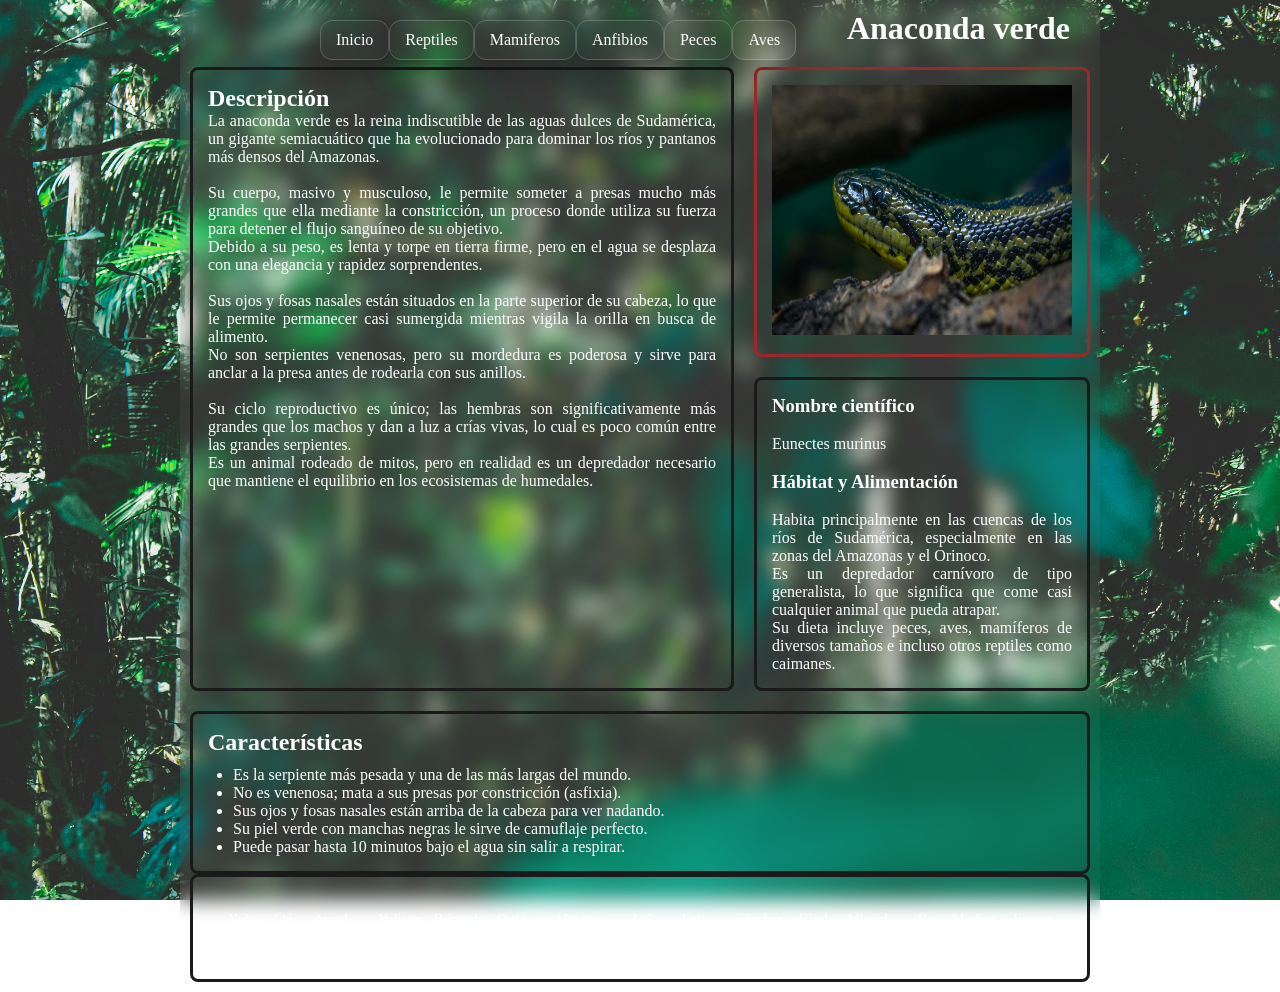
<file: anaconda.html>
<!DOCTYPE html>
<html>
    <head>
        <link rel="stylesheet" href="estilos.css">
    </head>
    <body class="fondoselva">
        
            <div id="header">
            <ul class="nav">
                <li><a href="index.html">Inicio</a></li>
                 <li><a href="">Reptiles</a>
                    <ul>
                        <li><a href="anaconda.html">Anaconda Verde</a></li>
                        <li><a href="camaleon.html">Camaleón de Velo</a></li>
                        <li><a href="iguanaverde.html">Iguana Verdes</a></li>
                        <li><a href="cocodrilo.html">Cocodrilo de Pantano</a></li>
                        <li><a href="cobra.html">Cobra Real</a></li>
                        </ul>
                        </li>
                <li><a href="">Mamiferos</a>
                    <ul>
                        <li><a href="leon.html">León</a></li>
                        <li><a href="gorila.html">Gorila de Montaña</a></li>
                        <li><a href="jaguar.html">Jaguar</a></li>
                        <li><a href="elefante.html">Elefante Africano</a></li>
                        <li><a href="lobo.html">Lobo Gris</a></li>
                        </ul>
                        </li>
                <li><a href="Ajolote.html">Anfibios</a>
                </li>
             <li><a href="">Peces</a>
                <ul>
                    <li><a href="https://oceana.org/marine-life/great-white-shark/">Tiburón Blanco</a></li>
                    <li><a href="https://www.fishipedia.es/pez/amphiprion-ocellaris">Pez Payaso</a></li>
                    <li><a href="https://www.fisheries.noaa.gov/species/giant-manta-ray">Mantarraya</a></li>
                    <li><a href="https://elbibliote.com/resources/animales/ficha.php?id=207">Pez Luna</a></li>
                    <li><a href="https://www.gob.mx/imipas/acciones-y-programas/atun-aleta-azul">Atún Aleta Azul</a></li>
                </ul>
            </li>
            <li><a href="">Aves</a>
                <ul>
                    <li><a href="https://www.audubon.org/es/guia-de-aves/ave/colibri-garganta-rubi">Colibrí</a></li>
                    <li><a href="https://www.allaboutbirds.org/guide/Peregrine_Falcon/overview">Halcón Peregrino</a></li>
                    <li><a href="https://animals.sandiegozoo.org/animals/harpy-eagle">Águila Arpía</a></li>
                    <li><a href="https://abcbirds.org/birds/resplendent-quetzal/">Quetzal</a></li>
                    <li><a href="https://oceanwide-expeditions.com/es/destacados/vida-silvestre/pinguino-emperador?srsltid=AfmBOoqwDLfzewjkxXdNT0fFC_en-80mKcq5-fc4WKsjqpvnxfU9j7hc">Pingüino Emperador</a></li>
                </ul>
                </li>
            </ul>     
        </div><div class="contenedor-principal">
        <p></p>
        <div class="separador"></div>
        
        <header class="titulo-seccion">
            <h1>Anaconda verde
            </h1>
        </header>

        <main class="grid-principal">
            
            <section class="caja descripcion">
                <h2><b>Descripción</b></h2>
                <p>La anaconda verde es la reina indiscutible de las aguas dulces de Sudamérica, un gigante semiacuático que ha evolucionado para dominar los ríos y pantanos más densos del Amazonas.</p> 
                <br>
                <p>Su cuerpo, masivo y musculoso, le permite someter a presas mucho más grandes que ella mediante la constricción, un proceso donde utiliza su fuerza para detener el flujo sanguíneo de su objetivo.</p>  
                <p>Debido a su peso, es lenta y torpe en tierra firme, pero en el agua se desplaza con una elegancia y rapidez sorprendentes. </p>
                <br>
                <p>Sus ojos y fosas nasales están situados en la parte superior de su cabeza, lo que le permite permanecer casi sumergida mientras vigila la orilla en busca de alimento. </p>
                <p>No son serpientes venenosas, pero su mordedura es poderosa y sirve para anclar a la presa antes de rodearla con sus anillos. </p>
                <br>
                <p>Su ciclo reproductivo es único; las hembras son significativamente más grandes que los machos y dan a luz a crías vivas, lo cual es poco común entre las grandes serpientes. </p>
                <p>Es un animal rodeado de mitos, pero en realidad es un depredador necesario que mantiene el equilibrio en los ecosistemas de humedales.</p>
            </section>

            <aside class="columna-derecha">
                <div class="caja imagen-caja">
                    <p><source><img src="anacondaverde.jpg" alt="Anaconda Verde" width="300px" height="250px"></p>
                    </div>
                <div class="caja info-extra">
                    <h3>Nombre científico</h3>
                    <br>
                    <p>Eunectes murinus</p>
                    <br>
                    <h3>Hábitat y Alimentación</h3>
                    <br>
                    <p>Habita principalmente en las cuencas de los ríos de Sudamérica, especialmente en las zonas del Amazonas y el Orinoco.</p>
                    <p>Es un depredador carnívoro de tipo generalista, lo que significa que come casi cualquier animal que pueda atrapar.</p>
                    <p>Su dieta incluye peces, aves, mamíferos de diversos tamaños e incluso otros reptiles como caimanes.</p>
                </div>
            </aside>

            <section class="caja caracteristicas">
                <h2>Características</h2>
                <ul>
                    <li>Es la serpiente más pesada y una de las más largas del mundo.</li>
                    <li>No es venenosa; mata a sus presas por constricción (asfixia).</li>
                    <li>Sus ojos y fosas nasales están arriba de la cabeza para ver nadando.</li>
                    <li>Su piel verde con manchas negras le sirve de camuflaje perfecto.</li>
                    <li>Puede pasar hasta 10 minutos bajo el agua sin salir a respirar.</li>
                </ul>
            </section>

        </main>

        <footer class="caja pie-pagina">
            <ul class="pie">
        <li>Noh Chi Angel Gabriel</li>
        <li>Yuliana Briceyda Ortiz Solis</li>
        <li>Montero UC Luis Emmanuel</li>
        <li>Sánchez Uicab Miguel Angel</li>
        <li>Ku Medina Jimena Sarahi</li>
    </ul>
        </footer>

    </div>

</body>
</html>
</file>
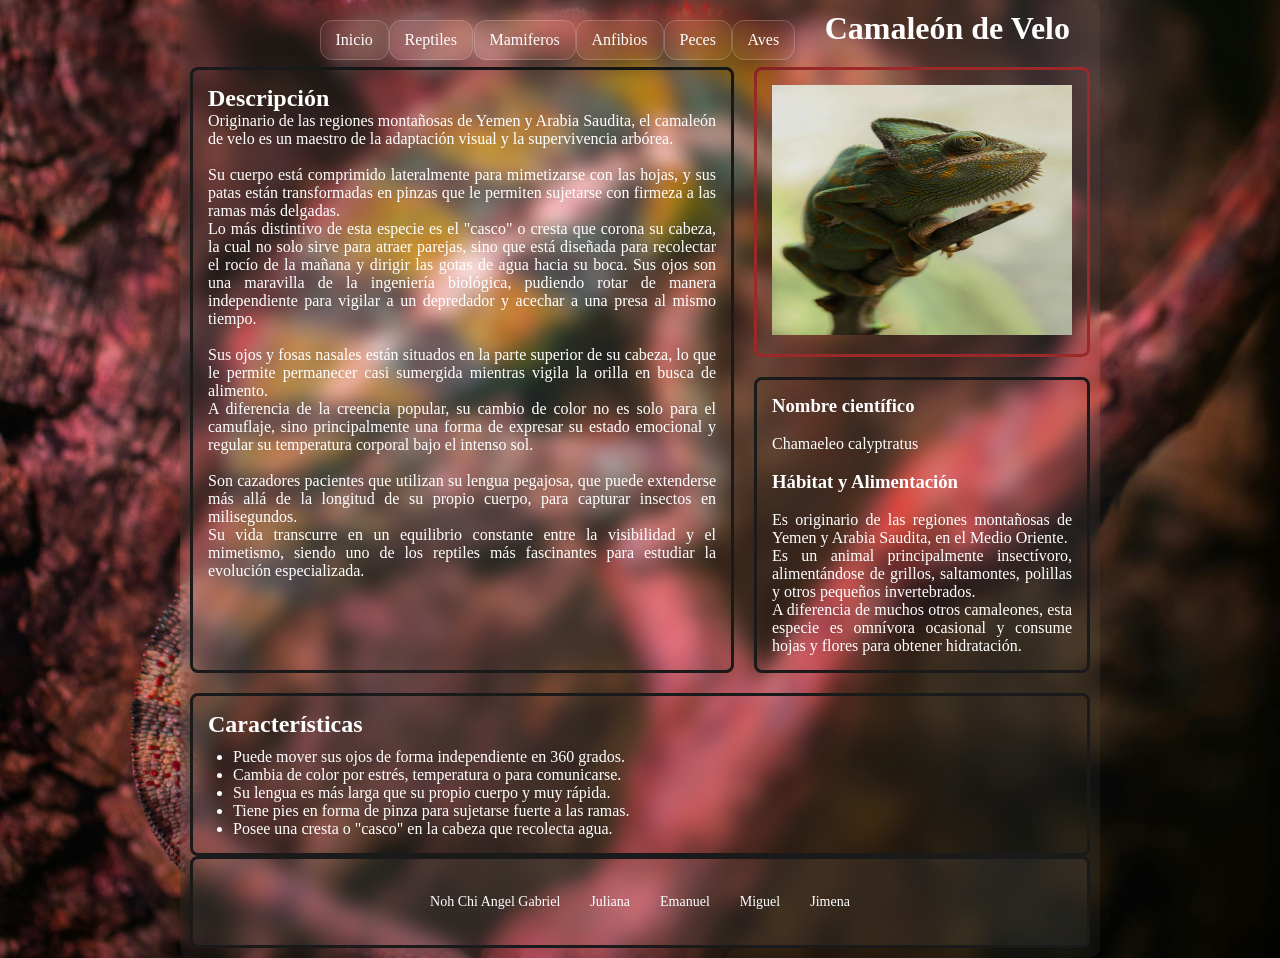
<file: Camaleon.html>
<!DOCTYPE html>
<html>
    <head>
        <link rel="stylesheet" href="estilos.css">
    </head>
    <body class="fondocam">
        
            <div id="header">
            <ul class="nav">
                <li><a href="index.html">Inicio</a></li>
                 <li><a href="">Reptiles</a>
                    <ul>
                        <li><a href="anaconda.html">Anaconda Verde</a></li>
                        <li><a href="camaleon.html">Camaleón de Velo</a></li>
                        <li><a href="iguanaverde.html">Iguana Verdes</a></li>
                        <li><a href="cocodrilo.html">Cocodrilo de Pantano</a></li>
                        <li><a href="cobra.html">Cobra Real</a></li>
                        </ul>
                        </li>
                <li><a href="">Mamiferos</a>
                    <ul>
                        <li><a href="leon.html">León</a></li>
                        <li><a href="gorila.html">Gorila de Montaña</a></li>
                        <li><a href="jaguar.html">Jaguar</a></li>
                        <li><a href="elefante.html">Elefante Africano</a></li>
                        <li><a href="lobo.html">Lobo Gris</a></li>
                        </ul>
                        </li>
                <li><a href="Ajolote.html">Anfibios</a>
                </li>
             <li><a href="">Peces</a>
                <ul>
                    <li><a href="https://oceana.org/marine-life/great-white-shark/">Tiburón Blanco</a></li>
                    <li><a href="https://www.fishipedia.es/pez/amphiprion-ocellaris">Pez Payaso</a></li>
                    <li><a href="https://www.fisheries.noaa.gov/species/giant-manta-ray">Mantarraya</a></li>
                    <li><a href="https://elbibliote.com/resources/animales/ficha.php?id=207">Pez Luna</a></li>
                    <li><a href="https://www.gob.mx/imipas/acciones-y-programas/atun-aleta-azul">Atún Aleta Azul</a></li>
                </ul>
            </li>
            <li><a href="">Aves</a>
                <ul>
                    <li><a href="https://www.audubon.org/es/guia-de-aves/ave/colibri-garganta-rubi">Colibrí</a></li>
                    <li><a href="https://www.allaboutbirds.org/guide/Peregrine_Falcon/overview">Halcón Peregrino</a></li>
                    <li><a href="https://animals.sandiegozoo.org/animals/harpy-eagle">Águila Arpía</a></li>
                    <li><a href="https://abcbirds.org/birds/resplendent-quetzal/">Quetzal</a></li>
                    <li><a href="https://oceanwide-expeditions.com/es/destacados/vida-silvestre/pinguino-emperador?srsltid=AfmBOoqwDLfzewjkxXdNT0fFC_en-80mKcq5-fc4WKsjqpvnxfU9j7hc">Pingüino Emperador</a></li>
                </ul>
                </li>
            </ul>     
        </div><div class="contenedor-principal">
        <p></p>
        <div class="separador"></div>
        
        <header class="titulo-seccion">
            <h1>Camaleón de Velo
            </h1>
        </header>

        <main class="grid-principal">
            
            <section class="caja descripcion">
                <h2><b>Descripción</b></h2>
                <p>Originario de las regiones montañosas de Yemen y Arabia Saudita, el camaleón de velo es un maestro de la adaptación visual y la supervivencia arbórea.</p> 
                <br>
                <p>Su cuerpo está comprimido lateralmente para mimetizarse con las hojas, y sus patas están transformadas en pinzas que le permiten sujetarse con firmeza a las ramas más delgadas.</p>  
                <p>Lo más distintivo de esta especie es el "casco" o cresta que corona su cabeza, la cual no solo sirve para atraer parejas, sino que está diseñada para recolectar el rocío de la mañana y dirigir las gotas de agua hacia su boca. Sus ojos son una maravilla de la ingeniería biológica, pudiendo rotar de manera independiente para vigilar a un depredador y acechar a una presa al mismo tiempo.</p>
                <br>
                <p>Sus ojos y fosas nasales están situados en la parte superior de su cabeza, lo que le permite permanecer casi sumergida mientras vigila la orilla en busca de alimento. </p>
                <p>A diferencia de la creencia popular, su cambio de color no es solo para el camuflaje, sino principalmente una forma de expresar su estado emocional y regular su temperatura corporal bajo el intenso sol.</p>
                <br>
                <p>Son cazadores pacientes que utilizan su lengua pegajosa, que puede extenderse más allá de la longitud de su propio cuerpo, para capturar insectos en milisegundos.</p>
                <p>Su vida transcurre en un equilibrio constante entre la visibilidad y el mimetismo, siendo uno de los reptiles más fascinantes para estudiar la evolución especializada.</p>
            </section>

            <aside class="columna-derecha">
                <div class="caja imagen-caja">
                    <p><source><img src="camaleon.jpg" alt="Anaconda Verde" width="300px" height="250px"></p>
                    </div>
                <div class="caja info-extra">
                    <h3>Nombre científico</h3>
                    <br>
                    <p>Chamaeleo calyptratus</p>
                    <br>
                    <h3>Hábitat y Alimentación</h3>
                    <br>
                    <p>Es originario de las regiones montañosas de Yemen y Arabia Saudita, en el Medio Oriente.</p>
                    <p>Es un animal principalmente insectívoro, alimentándose de grillos, saltamontes, polillas y otros pequeños invertebrados.</p>
                    <p>A diferencia de muchos otros camaleones, esta especie es omnívora ocasional y consume hojas y flores para obtener hidratación.</p>
                </div>
            </aside>

            <section class="caja caracteristicas">
                <h2>Características</h2>
                <ul>
                    <li>Puede mover sus ojos de forma independiente en 360 grados.</li>
                    <li>Cambia de color por estrés, temperatura o para comunicarse.</li>
                    <li>Su lengua es más larga que su propio cuerpo y muy rápida.</li>
                    <li>Tiene pies en forma de pinza para sujetarse fuerte a las ramas.</li>
                    <li>Posee una cresta o "casco" en la cabeza que recolecta agua.</li>
                </ul>
            </section>

        </main>

        <footer class="caja pie-pagina">
            <ul class="pie">
        <li>Noh Chi Angel Gabriel</li>
        <li>Juliana</li>
        <li>Emanuel</li>
        <li>Miguel</li>
        <li>Jimena</li>
    </ul>
        </footer>

    </div>

</body>
</html>
</file>
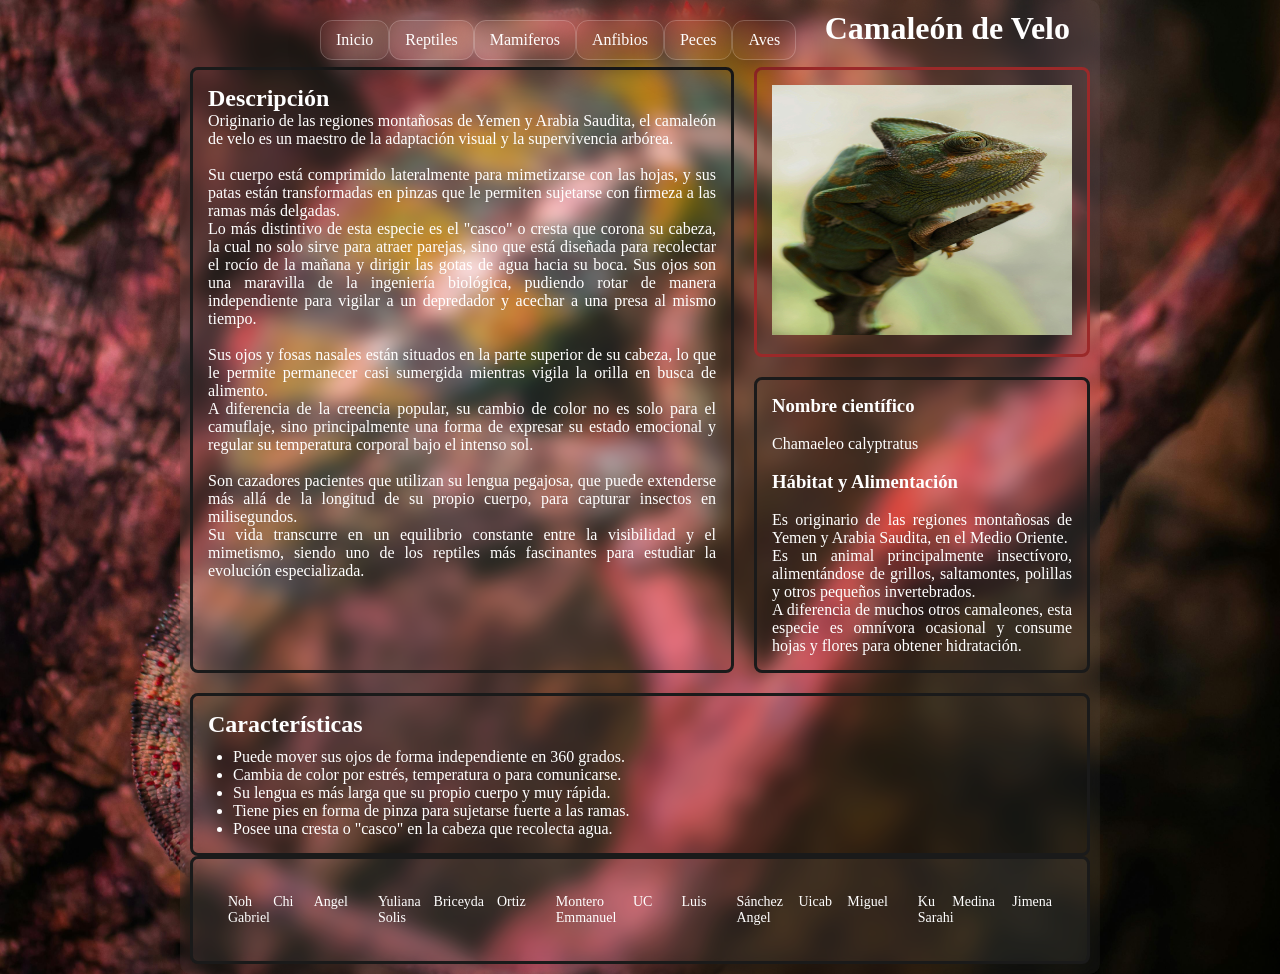
<file: camaleon.html>
<!DOCTYPE html>
<html>
    <head>
        <link rel="stylesheet" href="estilos.css">
    </head>
    <body class="fondocam">
        
            <div id="header">
            <ul class="nav">
                <li><a href="index.html">Inicio</a></li>
                 <li><a href="">Reptiles</a>
                    <ul>
                        <li><a href="anaconda.html">Anaconda Verde</a></li>
                        <li><a href="camaleon.html">Camaleón de Velo</a></li>
                        <li><a href="iguanaverde.html">Iguana Verdes</a></li>
                        <li><a href="cocodrilo.html">Cocodrilo de Pantano</a></li>
                        <li><a href="cobra.html">Cobra Real</a></li>
                        </ul>
                        </li>
                <li><a href="">Mamiferos</a>
                    <ul>
                        <li><a href="leon.html">León</a></li>
                        <li><a href="gorila.html">Gorila de Montaña</a></li>
                        <li><a href="jaguar.html">Jaguar</a></li>
                        <li><a href="elefante.html">Elefante Africano</a></li>
                        <li><a href="lobo.html">Lobo Gris</a></li>
                        </ul>
                        </li>
                <li><a href="Ajolote.html">Anfibios</a>
                </li>
             <li><a href="">Peces</a>
                <ul>
                    <li><a href="https://oceana.org/marine-life/great-white-shark/">Tiburón Blanco</a></li>
                    <li><a href="https://www.fishipedia.es/pez/amphiprion-ocellaris">Pez Payaso</a></li>
                    <li><a href="https://www.fisheries.noaa.gov/species/giant-manta-ray">Mantarraya</a></li>
                    <li><a href="https://elbibliote.com/resources/animales/ficha.php?id=207">Pez Luna</a></li>
                    <li><a href="https://www.gob.mx/imipas/acciones-y-programas/atun-aleta-azul">Atún Aleta Azul</a></li>
                </ul>
            </li>
            <li><a href="">Aves</a>
                <ul>
                    <li><a href="https://www.audubon.org/es/guia-de-aves/ave/colibri-garganta-rubi">Colibrí</a></li>
                    <li><a href="https://www.allaboutbirds.org/guide/Peregrine_Falcon/overview">Halcón Peregrino</a></li>
                    <li><a href="https://animals.sandiegozoo.org/animals/harpy-eagle">Águila Arpía</a></li>
                    <li><a href="https://abcbirds.org/birds/resplendent-quetzal/">Quetzal</a></li>
                    <li><a href="https://oceanwide-expeditions.com/es/destacados/vida-silvestre/pinguino-emperador?srsltid=AfmBOoqwDLfzewjkxXdNT0fFC_en-80mKcq5-fc4WKsjqpvnxfU9j7hc">Pingüino Emperador</a></li>
                </ul>
                </li>
            </ul>     
        </div><div class="contenedor-principal">
        <p></p>
        <div class="separador"></div>
        
        <header class="titulo-seccion">
            <h1>Camaleón de Velo
            </h1>
        </header>

        <main class="grid-principal">
            
            <section class="caja descripcion">
                <h2><b>Descripción</b></h2>
                <p>Originario de las regiones montañosas de Yemen y Arabia Saudita, el camaleón de velo es un maestro de la adaptación visual y la supervivencia arbórea.</p> 
                <br>
                <p>Su cuerpo está comprimido lateralmente para mimetizarse con las hojas, y sus patas están transformadas en pinzas que le permiten sujetarse con firmeza a las ramas más delgadas.</p>  
                <p>Lo más distintivo de esta especie es el "casco" o cresta que corona su cabeza, la cual no solo sirve para atraer parejas, sino que está diseñada para recolectar el rocío de la mañana y dirigir las gotas de agua hacia su boca. Sus ojos son una maravilla de la ingeniería biológica, pudiendo rotar de manera independiente para vigilar a un depredador y acechar a una presa al mismo tiempo.</p>
                <br>
                <p>Sus ojos y fosas nasales están situados en la parte superior de su cabeza, lo que le permite permanecer casi sumergida mientras vigila la orilla en busca de alimento. </p>
                <p>A diferencia de la creencia popular, su cambio de color no es solo para el camuflaje, sino principalmente una forma de expresar su estado emocional y regular su temperatura corporal bajo el intenso sol.</p>
                <br>
                <p>Son cazadores pacientes que utilizan su lengua pegajosa, que puede extenderse más allá de la longitud de su propio cuerpo, para capturar insectos en milisegundos.</p>
                <p>Su vida transcurre en un equilibrio constante entre la visibilidad y el mimetismo, siendo uno de los reptiles más fascinantes para estudiar la evolución especializada.</p>
            </section>

            <aside class="columna-derecha">
                <div class="caja imagen-caja">
                    <p><source><img src="camaleon.jpg" alt="Anaconda Verde" width="300px" height="250px"></p>
                    </div>
                <div class="caja info-extra">
                    <h3>Nombre científico</h3>
                    <br>
                    <p>Chamaeleo calyptratus</p>
                    <br>
                    <h3>Hábitat y Alimentación</h3>
                    <br>
                    <p>Es originario de las regiones montañosas de Yemen y Arabia Saudita, en el Medio Oriente.</p>
                    <p>Es un animal principalmente insectívoro, alimentándose de grillos, saltamontes, polillas y otros pequeños invertebrados.</p>
                    <p>A diferencia de muchos otros camaleones, esta especie es omnívora ocasional y consume hojas y flores para obtener hidratación.</p>
                </div>
            </aside>

            <section class="caja caracteristicas">
                <h2>Características</h2>
                <ul>
                    <li>Puede mover sus ojos de forma independiente en 360 grados.</li>
                    <li>Cambia de color por estrés, temperatura o para comunicarse.</li>
                    <li>Su lengua es más larga que su propio cuerpo y muy rápida.</li>
                    <li>Tiene pies en forma de pinza para sujetarse fuerte a las ramas.</li>
                    <li>Posee una cresta o "casco" en la cabeza que recolecta agua.</li>
                </ul>
            </section>

        </main>

        <footer class="caja pie-pagina">
            <ul class="pie">
       <li>Noh Chi Angel Gabriel</li>
        <li>Yuliana Briceyda Ortiz Solis</li>
        <li>Montero UC Luis Emmanuel</li>
        <li>Sánchez Uicab Miguel Angel</li>
        <li>Ku Medina Jimena Sarahi</li>
    </ul>
        </footer>

    </div>

</body>
</html>
</file>
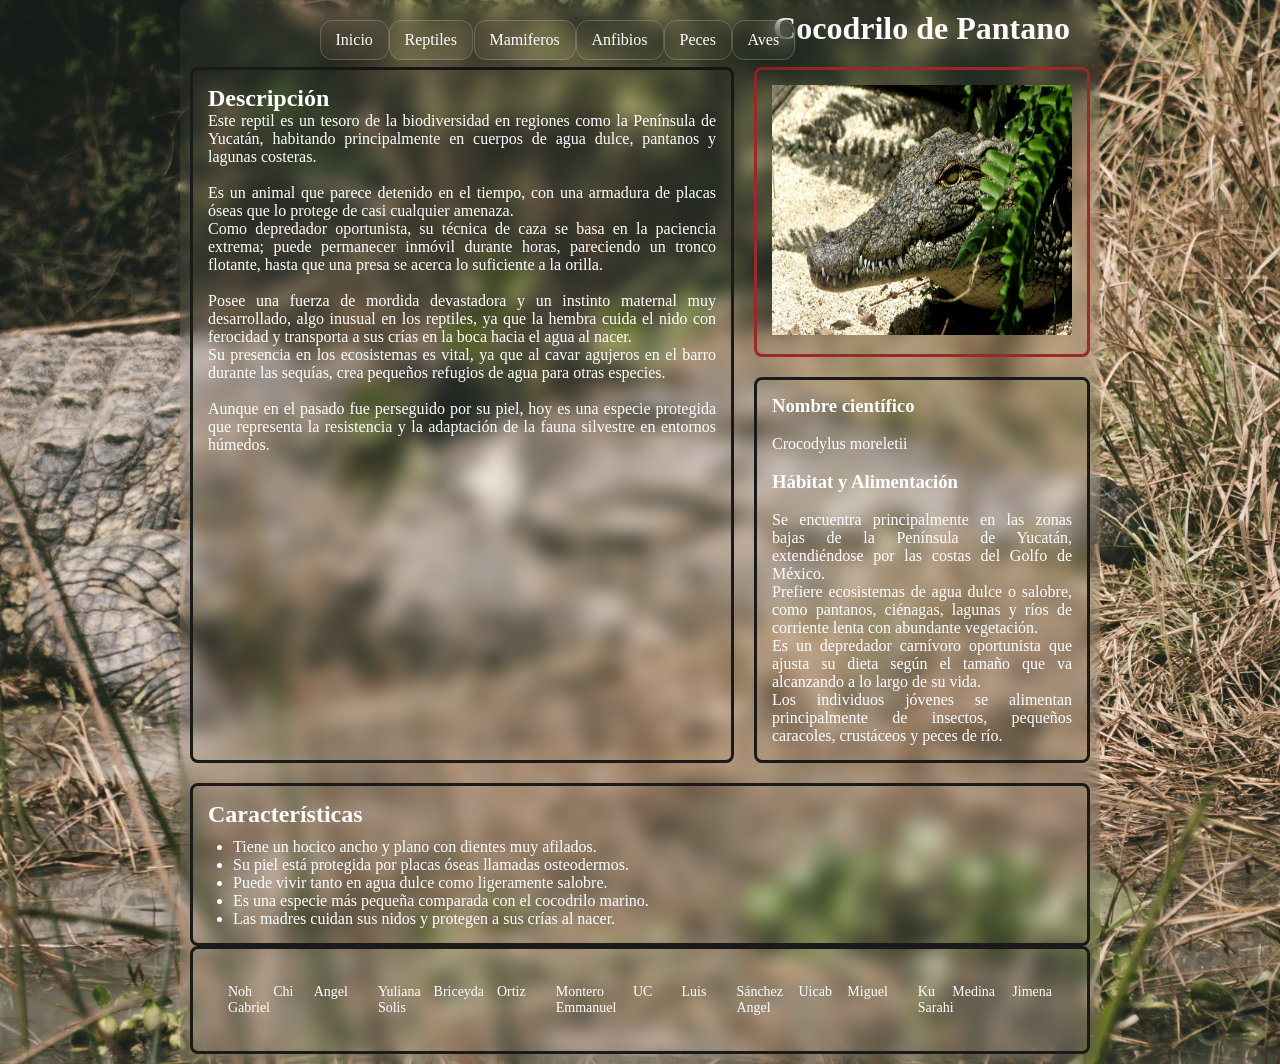
<file: cocodrilo.html>
<!DOCTYPE html>
<html>
    <head>
        <link rel="stylesheet" href="estilos.css">
    </head>
    <body class="fondococo">
        
            <div id="header">
            <ul class="nav">
                <li><a href="index.html">Inicio</a></li>
                 <li><a href="">Reptiles</a>
                    <ul>
                        <li><a href="anaconda.html">Anaconda Verde</a></li>
                        <li><a href="camaleon.html">Camaleón de Velo</a></li>
                        <li><a href="iguanaverde.html">Iguana Verdes</a></li>
                        <li><a href="cocodrilo.html">Cocodrilo de Pantano</a></li>
                        <li><a href="cobra.html">Cobra Real</a></li>
                        </ul>
                        </li>
                <li><a href="">Mamiferos</a>
                    <ul>
                        <li><a href="leon.html">León</a></li>
                        <li><a href="gorila.html">Gorila de Montaña</a></li>
                        <li><a href="jaguar.html">Jaguar</a></li>
                        <li><a href="elefante.html">Elefante Africano</a></li>
                        <li><a href="lobo.html">Lobo Gris</a></li>
                        </ul>
                        </li>
                <li><a href="Ajolote.html">Anfibios</a>
                </li>
             <li><a href="">Peces</a>
                <ul>
                    <li><a href="https://oceana.org/marine-life/great-white-shark/">Tiburón Blanco</a></li>
                    <li><a href="https://www.fishipedia.es/pez/amphiprion-ocellaris">Pez Payaso</a></li>
                    <li><a href="https://www.fisheries.noaa.gov/species/giant-manta-ray">Mantarraya</a></li>
                    <li><a href="https://elbibliote.com/resources/animales/ficha.php?id=207">Pez Luna</a></li>
                    <li><a href="https://www.gob.mx/imipas/acciones-y-programas/atun-aleta-azul">Atún Aleta Azul</a></li>
                </ul>
            </li>
            <li><a href="">Aves</a>
                <ul>
                    <li><a href="https://www.audubon.org/es/guia-de-aves/ave/colibri-garganta-rubi">Colibrí</a></li>
                    <li><a href="https://www.allaboutbirds.org/guide/Peregrine_Falcon/overview">Halcón Peregrino</a></li>
                    <li><a href="https://animals.sandiegozoo.org/animals/harpy-eagle">Águila Arpía</a></li>
                    <li><a href="https://abcbirds.org/birds/resplendent-quetzal/">Quetzal</a></li>
                    <li><a href="https://oceanwide-expeditions.com/es/destacados/vida-silvestre/pinguino-emperador?srsltid=AfmBOoqwDLfzewjkxXdNT0fFC_en-80mKcq5-fc4WKsjqpvnxfU9j7hc">Pingüino Emperador</a></li>
                </ul>
                </li>
            </ul>     
        </div><div class="contenedor-principal">
        <p></p>
        <div class="separador"></div>
        
        <header class="titulo-seccion">
            <h1>Cocodrilo de Pantano
            </h1>
        </header>

        <main class="grid-principal">
            
            <section class="caja descripcion">
                <h2><b>Descripción</b></h2>
                <p>Este reptil es un tesoro de la biodiversidad en regiones como la Península de Yucatán, habitando principalmente en cuerpos de agua dulce, pantanos y lagunas costeras.</p> 
                <br>
                <p>Es un animal que parece detenido en el tiempo, con una armadura de placas óseas que lo protege de casi cualquier amenaza.</p>  
                <p>Como depredador oportunista, su técnica de caza se basa en la paciencia extrema; puede permanecer inmóvil durante horas, pareciendo un tronco flotante, hasta que una presa se acerca lo suficiente a la orilla.</p>
                <br>
                <p>Posee una fuerza de mordida devastadora y un instinto maternal muy desarrollado, algo inusual en los reptiles, ya que la hembra cuida el nido con ferocidad y transporta a sus crías en la boca hacia el agua al nacer.</p>
                <p>Su presencia en los ecosistemas es vital, ya que al cavar agujeros en el barro durante las sequías, crea pequeños refugios de agua para otras especies. </p>
                <br>
                <p>Aunque en el pasado fue perseguido por su piel, hoy es una especie protegida que representa la resistencia y la adaptación de la fauna silvestre en entornos húmedos. </p>
                
            </section>

            <aside class="columna-derecha">
                <div class="caja imagen-caja">
                    <p><source><img src="coco.jpg" alt="Anaconda Verde" width="300px" height="250px"></p>
                    </div>
                <div class="caja info-extra">
                    <h3>Nombre científico</h3>
                    <br>
                    <p>Crocodylus moreletii</p>
                    <br>
                    <h3>Hábitat y Alimentación</h3>
                    <br>
                    <p>Se encuentra principalmente en las zonas bajas de la Península de Yucatán, extendiéndose por las costas del Golfo de México.</p>
                    <p>Prefiere ecosistemas de agua dulce o salobre, como pantanos, ciénagas, lagunas y ríos de corriente lenta con abundante vegetación.</p>
                    <p>Es un depredador carnívoro oportunista que ajusta su dieta según el tamaño que va alcanzando a lo largo de su vida.</p>
                    <p>Los individuos jóvenes se alimentan principalmente de insectos, pequeños caracoles, crustáceos y peces de río.</p>
                </div>
            </aside>

            <section class="caja caracteristicas">
                <h2>Características</h2>
                <ul>
                    <li>Tiene un hocico ancho y plano con dientes muy afilados.</li>
                    <li>Su piel está protegida por placas óseas llamadas osteodermos.</li>
                    <li>Puede vivir tanto en agua dulce como ligeramente salobre.</li>
                    <li>Es una especie más pequeña comparada con el cocodrilo marino.</li>
                    <li>Las madres cuidan sus nidos y protegen a sus crías al nacer.</li>
                </ul>
            </section>

        </main>

        <footer class="caja pie-pagina">
            <ul class="pie">
        <li>Noh Chi Angel Gabriel</li>
        <li>Yuliana Briceyda Ortiz Solis</li>
        <li>Montero UC Luis Emmanuel</li>
        <li>Sánchez Uicab Miguel Angel</li>
        <li>Ku Medina Jimena Sarahi</li>
    </ul>
        </footer>

    </div>

</body>
</html>
</file>
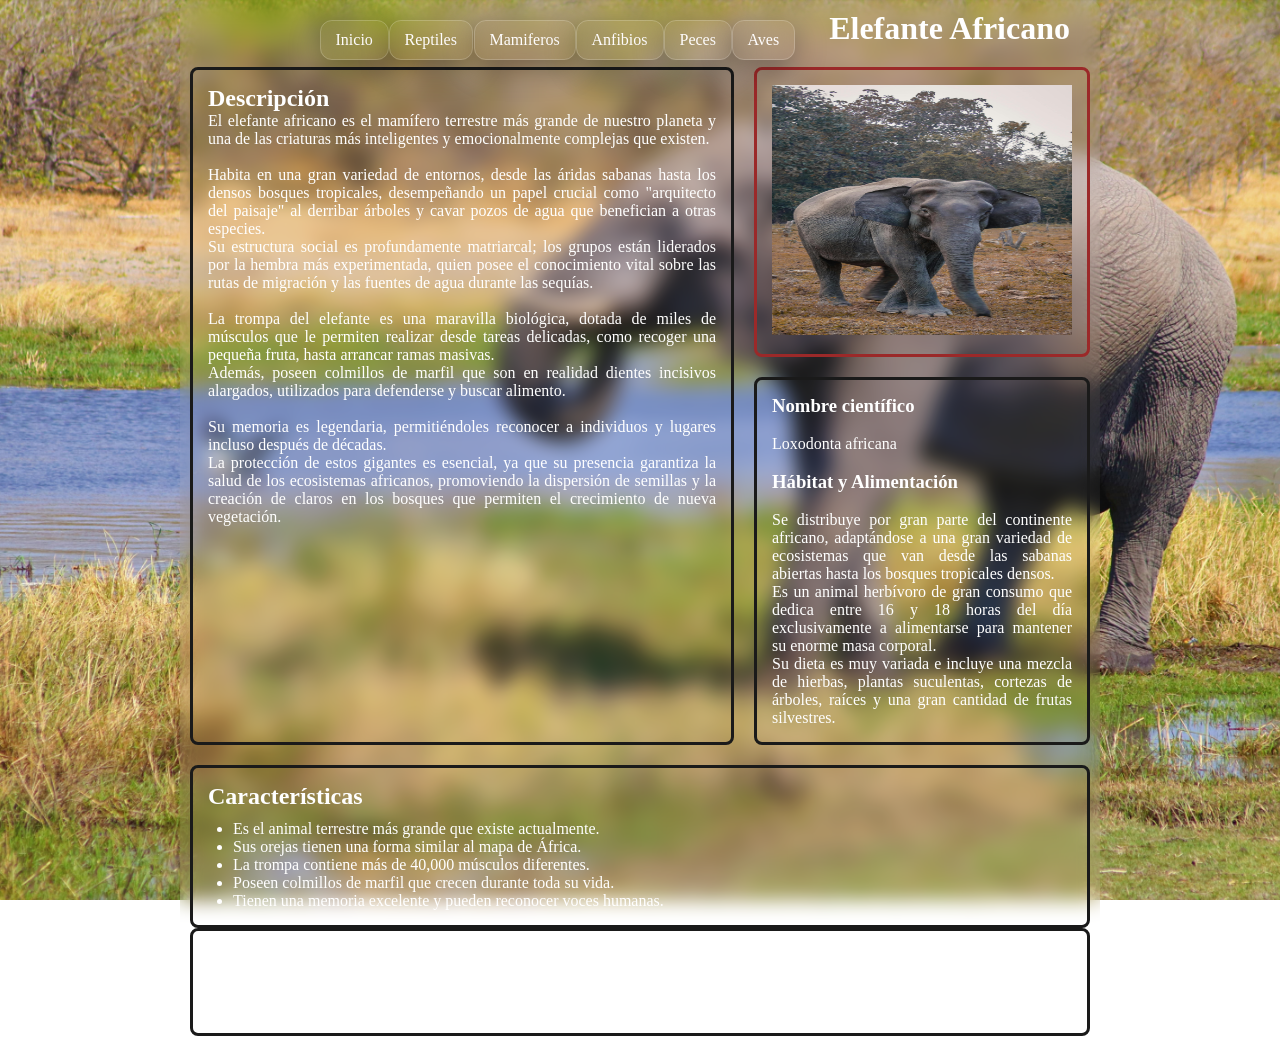
<file: elefante.html>
<!DOCTYPE html>
<html>
    <head>
        <link rel="stylesheet" href="estilos.css">
    </head>
    <body class="fondoelefante">
        
            <div id="header">
            <ul class="nav">
                <li><a href="index.html">Inicio</a></li>
                 <li><a href="">Reptiles</a>
                    <ul>
                        <li><a href="anaconda.html">Anaconda Verde</a></li>
                        <li><a href="camaleon.html">Camaleón de Velo</a></li>
                        <li><a href="iguanaverde.html">Iguana Verdes</a></li>
                        <li><a href="cocodrilo.html">Cocodrilo de Pantano</a></li>
                        <li><a href="cobra.html">Cobra Real</a></li>
                        </ul>
                        </li>
                <li><a href="">Mamiferos</a>
                    <ul>
                        <li><a href="leon.html">León</a></li>
                        <li><a href="gorila.html">Gorila de Montaña</a></li>
                        <li><a href="jaguar.html">Jaguar</a></li>
                        <li><a href="elefante.html">Elefante Africano</a></li>
                        <li><a href="lobo.html">Lobo Gris</a></li>
                        </ul>
                        </li>
                <li><a href="Ajolote.html">Anfibios</a>
                </li>
             <li><a href="">Peces</a>
                <ul>
                    <li><a href="https://oceana.org/marine-life/great-white-shark/">Tiburón Blanco</a></li>
                    <li><a href="https://www.fishipedia.es/pez/amphiprion-ocellaris">Pez Payaso</a></li>
                    <li><a href="https://www.fisheries.noaa.gov/species/giant-manta-ray">Mantarraya</a></li>
                    <li><a href="https://elbibliote.com/resources/animales/ficha.php?id=207">Pez Luna</a></li>
                    <li><a href="https://www.gob.mx/imipas/acciones-y-programas/atun-aleta-azul">Atún Aleta Azul</a></li>
                </ul>
            </li>
            <li><a href="">Aves</a>
                <ul>
                    <li><a href="https://www.audubon.org/es/guia-de-aves/ave/colibri-garganta-rubi">Colibrí</a></li>
                    <li><a href="https://www.allaboutbirds.org/guide/Peregrine_Falcon/overview">Halcón Peregrino</a></li>
                    <li><a href="https://animals.sandiegozoo.org/animals/harpy-eagle">Águila Arpía</a></li>
                    <li><a href="https://abcbirds.org/birds/resplendent-quetzal/">Quetzal</a></li>
                    <li><a href="https://oceanwide-expeditions.com/es/destacados/vida-silvestre/pinguino-emperador?srsltid=AfmBOoqwDLfzewjkxXdNT0fFC_en-80mKcq5-fc4WKsjqpvnxfU9j7hc">Pingüino Emperador</a></li>
                </ul>
                </li>
            </ul>     
        </div><div class="contenedor-principal">
        <p></p>
        <div class="separador"></div>
        
        <header class="titulo-seccion">
            <h1>Elefante Africano
            </h1>
        </header>

        <main class="grid-principal">
            
            <section class="caja descripcion">
                <h2><b>Descripción</b></h2>
                <p>El elefante africano es el mamífero terrestre más grande de nuestro planeta y una de las criaturas más inteligentes y emocionalmente complejas que existen.</p> 
                <br>
                <p>Habita en una gran variedad de entornos, desde las áridas sabanas hasta los densos bosques tropicales, desempeñando un papel crucial como "arquitecto del paisaje" al derribar árboles y cavar pozos de agua que benefician a otras especies.</p>  
                <p>Su estructura social es profundamente matriarcal; los grupos están liderados por la hembra más experimentada, quien posee el conocimiento vital sobre las rutas de migración y las fuentes de agua durante las sequías.</p>
                <br>
                <p>La trompa del elefante es una maravilla biológica, dotada de miles de músculos que le permiten realizar desde tareas delicadas, como recoger una pequeña fruta, hasta arrancar ramas masivas.</p>
                <p>Además, poseen colmillos de marfil que son en realidad dientes incisivos alargados, utilizados para defenderse y buscar alimento.</p>
                <br>
                <p>Su memoria es legendaria, permitiéndoles reconocer a individuos y lugares incluso después de décadas.</p>
                <p>La protección de estos gigantes es esencial, ya que su presencia garantiza la salud de los ecosistemas africanos, promoviendo la dispersión de semillas y la creación de claros en los bosques que permiten el crecimiento de nueva vegetación.</p>
            </section>

            <aside class="columna-derecha">
                <div class="caja imagen-caja">
                    <p><source><img src="elef.jpg" alt="Anaconda Verde" width="300px" height="250px"></p>
                    </div>
                <div class="caja info-extra">
                    <h3>Nombre científico</h3>
                    <br>
                    <p>Loxodonta africana</p>
                    <br>
                    <h3>Hábitat y Alimentación</h3>
                    <br>
                    <p>Se distribuye por gran parte del continente africano, adaptándose a una gran variedad de ecosistemas que van desde las sabanas abiertas hasta los bosques tropicales densos.</p>
                    <p>Es un animal herbívoro de gran consumo que dedica entre 16 y 18 horas del día exclusivamente a alimentarse para mantener su enorme masa corporal.</p>
                    <p>Su dieta es muy variada e incluye una mezcla de hierbas, plantas suculentas, cortezas de árboles, raíces y una gran cantidad de frutas silvestres.</p>
                </div>
            </aside>

            <section class="caja caracteristicas">
                <h2>Características</h2>
                <ul>
                    <li>Es el animal terrestre más grande que existe actualmente.</li>
                    <li>Sus orejas tienen una forma similar al mapa de África.</li>
                    <li>La trompa contiene más de 40,000 músculos diferentes.</li>
                    <li>Poseen colmillos de marfil que crecen durante toda su vida.</li>
                    <li>Tienen una memoria excelente y pueden reconocer voces humanas.</li>
                </ul>
            </section>

        </main>

        <footer class="caja pie-pagina">
            <ul class="pie">
        <li>Noh Chi Angel Gabriel</li>
        <li>Yuliana Briceyda Ortiz Solis</li>
        <li>Montero UC Luis Emmanuel</li>
        <li>Sánchez Uicab Miguel Angel</li>
        <li>Ku Medina Jimena Sarahi</li>
    </ul>
        </footer>

    </div>

</body>
</html>
</file>
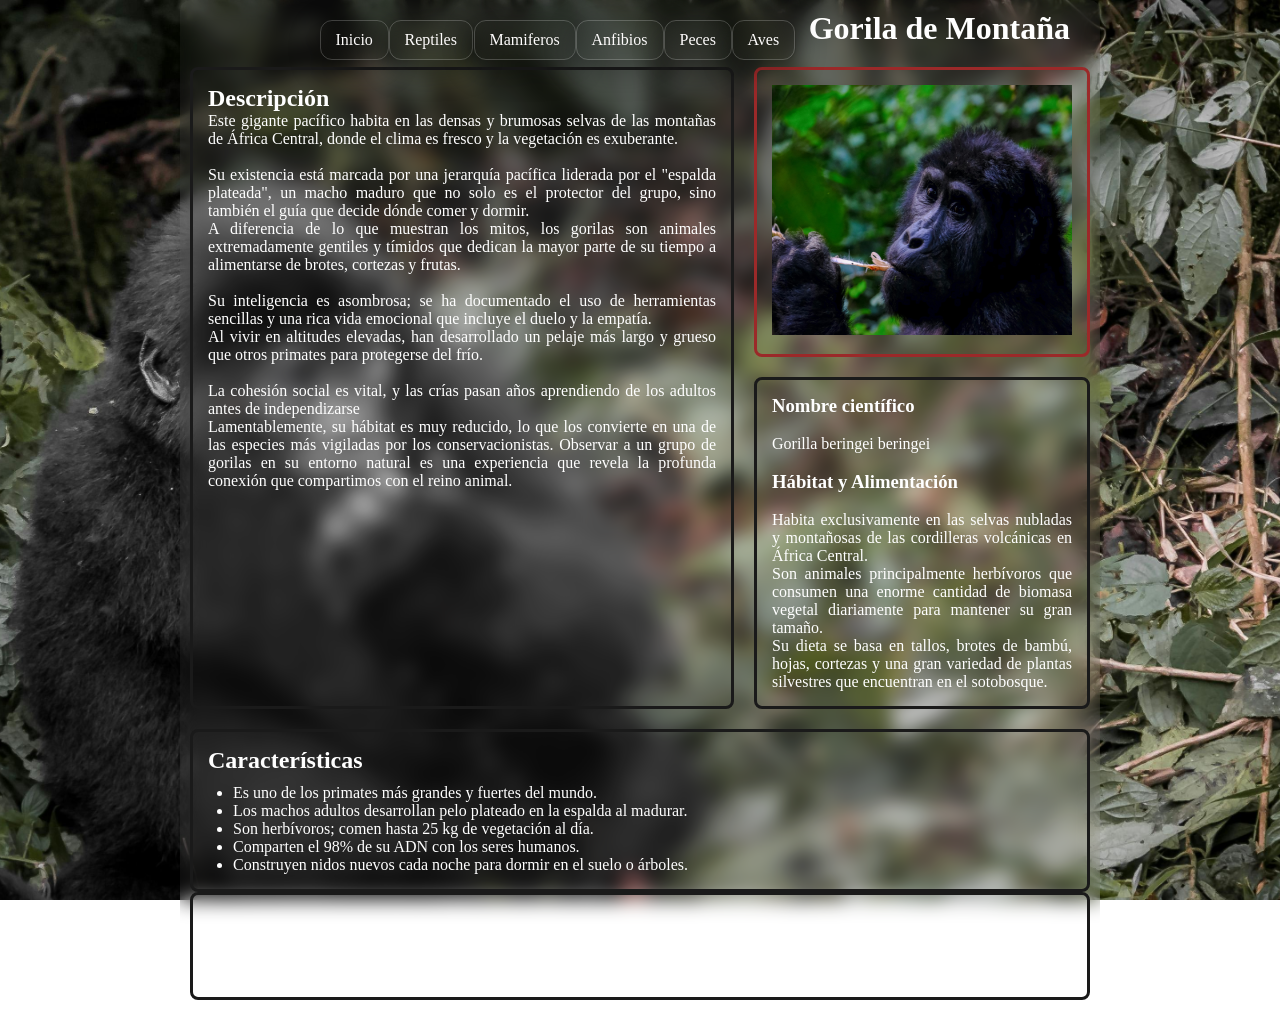
<file: gorila.html>
<!DOCTYPE html>
<html>
    <head>
        <link rel="stylesheet" href="estilos.css">
    </head>
    <body class="fondogorila">
        
            <div id="header">
            <ul class="nav">
                <li><a href="index.html">Inicio</a></li>
                 <li><a href="">Reptiles</a>
                    <ul>
                        <li><a href="anaconda.html">Anaconda Verde</a></li>
                        <li><a href="camaleon.html">Camaleón de Velo</a></li>
                        <li><a href="iguanaverde.html">Iguana Verdes</a></li>
                        <li><a href="cocodrilo.html">Cocodrilo de Pantano</a></li>
                        <li><a href="cobra.html">Cobra Real</a></li>
                        </ul>
                        </li>
                <li><a href="">Mamiferos</a>
                    <ul>
                        <li><a href="leon.html">León</a></li>
                        <li><a href="gorila.html">Gorila de Montaña</a></li>
                        <li><a href="jaguar.html">Jaguar</a></li>
                        <li><a href="elefante.html">Elefante Africano</a></li>
                        <li><a href="lobo.html">Lobo Gris</a></li>
                        </ul>
                        </li>
                <li><a href="Ajolote.html">Anfibios</a>
                </li>
             <li><a href="">Peces</a>
                <ul>
                    <li><a href="https://oceana.org/marine-life/great-white-shark/">Tiburón Blanco</a></li>
                    <li><a href="https://www.fishipedia.es/pez/amphiprion-ocellaris">Pez Payaso</a></li>
                    <li><a href="https://www.fisheries.noaa.gov/species/giant-manta-ray">Mantarraya</a></li>
                    <li><a href="https://elbibliote.com/resources/animales/ficha.php?id=207">Pez Luna</a></li>
                    <li><a href="https://www.gob.mx/imipas/acciones-y-programas/atun-aleta-azul">Atún Aleta Azul</a></li>
                </ul>
            </li>
            <li><a href="">Aves</a>
                <ul>
                    <li><a href="https://www.audubon.org/es/guia-de-aves/ave/colibri-garganta-rubi">Colibrí</a></li>
                    <li><a href="https://www.allaboutbirds.org/guide/Peregrine_Falcon/overview">Halcón Peregrino</a></li>
                    <li><a href="https://animals.sandiegozoo.org/animals/harpy-eagle">Águila Arpía</a></li>
                    <li><a href="https://abcbirds.org/birds/resplendent-quetzal/">Quetzal</a></li>
                    <li><a href="https://oceanwide-expeditions.com/es/destacados/vida-silvestre/pinguino-emperador?srsltid=AfmBOoqwDLfzewjkxXdNT0fFC_en-80mKcq5-fc4WKsjqpvnxfU9j7hc">Pingüino Emperador</a></li>
                </ul>
                </li>
            </ul>     
        </div><div class="contenedor-principal">
        <p></p>
        <div class="separador"></div>
        
        <header class="titulo-seccion">
            <h1>Gorila de Montaña
            </h1>
        </header>

        <main class="grid-principal">
            
            <section class="caja descripcion">
                <h2><b>Descripción</b></h2>
                <p>Este gigante pacífico habita en las densas y brumosas selvas de las montañas de África Central, donde el clima es fresco y la vegetación es exuberante.</p> 
                <br>
                <p>Su existencia está marcada por una jerarquía pacífica liderada por el "espalda plateada", un macho maduro que no solo es el protector del grupo, sino también el guía que decide dónde comer y dormir.</p>  
                <p>A diferencia de lo que muestran los mitos, los gorilas son animales extremadamente gentiles y tímidos que dedican la mayor parte de su tiempo a alimentarse de brotes, cortezas y frutas.</p>
                <br>
                <p>Su inteligencia es asombrosa; se ha documentado el uso de herramientas sencillas y una rica vida emocional que incluye el duelo y la empatía.</p>
                <p>Al vivir en altitudes elevadas, han desarrollado un pelaje más largo y grueso que otros primates para protegerse del frío.</p>
                <br>
                <p>La cohesión social es vital, y las crías pasan años aprendiendo de los adultos antes de independizarse</p>
                <p>Lamentablemente, su hábitat es muy reducido, lo que los convierte en una de las especies más vigiladas por los conservacionistas. Observar a un grupo de gorilas en su entorno natural es una experiencia que revela la profunda conexión que compartimos con el reino animal.</p>
            </section>

            <aside class="columna-derecha">
                <div class="caja imagen-caja">
                    <p><source><img src="gori.jpg" alt="Anaconda Verde" width="300px" height="250px"></p>
                    </div>
                <div class="caja info-extra">
                    <h3>Nombre científico</h3>
                    <br>
                    <p>Gorilla beringei beringei</p>
                    <br>
                    <h3>Hábitat y Alimentación</h3>
                    <br>
                    <p>Habita exclusivamente en las selvas nubladas y montañosas de las cordilleras volcánicas en África Central.</p>
                    <p>Son animales principalmente herbívoros que consumen una enorme cantidad de biomasa vegetal diariamente para mantener su gran tamaño.</p>
                    <p>Su dieta se basa en tallos, brotes de bambú, hojas, cortezas y una gran variedad de plantas silvestres que encuentran en el sotobosque.</p>
                </div>
            </aside>

            <section class="caja caracteristicas">
                <h2>Características</h2>
                <ul>
                    <li>Es uno de los primates más grandes y fuertes del mundo.</li>
                    <li>Los machos adultos desarrollan pelo plateado en la espalda al madurar.</li>
                    <li>Son herbívoros; comen hasta 25 kg de vegetación al día.</li>
                    <li>Comparten el 98% de su ADN con los seres humanos.</li>
                    <li>Construyen nidos nuevos cada noche para dormir en el suelo o árboles.</li>
                </ul>
            </section>

        </main>

        <footer class="caja pie-pagina">
            <ul class="pie">
        <li>Noh Chi Angel Gabriel</li>
        <li>Yuliana Briceyda Ortiz Solis</li>
        <li>Montero UC Luis Emmanuel</li>
        <li>Sánchez Uicab Miguel Angel</li>
        <li>Ku Medina Jimena Sarahi</li>
    </ul>
        </footer>

    </div>

</body>
</html>
</file>
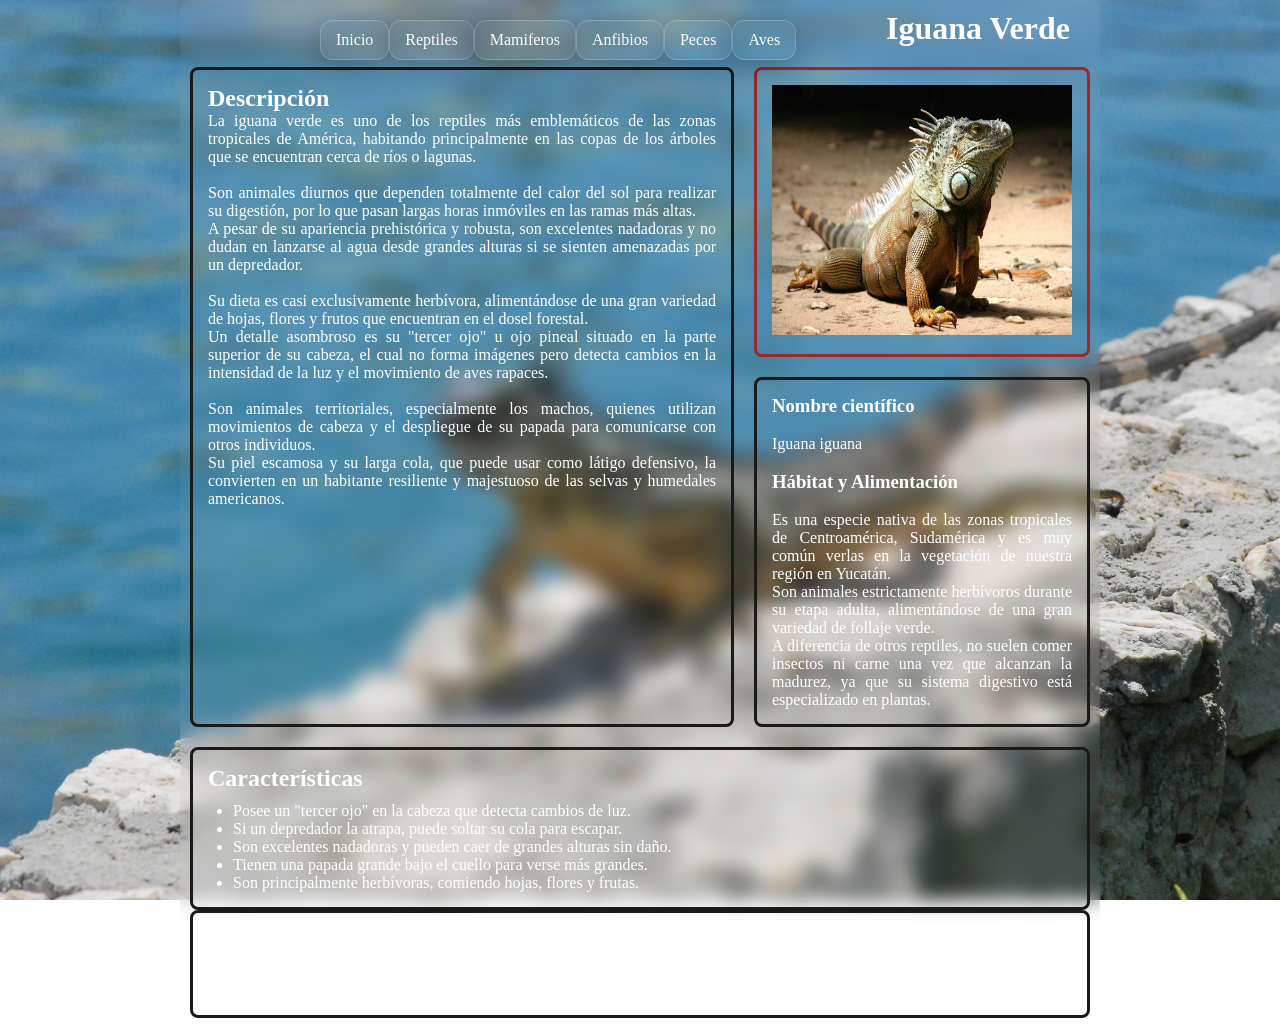
<file: iguanaverde.html>
<!DOCTYPE html>
<html>
    <head>
        <link rel="stylesheet" href="estilos.css">
    </head>
    <body class="fondoigua">
        
            <div id="header">
            <ul class="nav">
                <li><a href="index.html">Inicio</a></li>
                 <li><a href="">Reptiles</a>
                    <ul>
                        <li><a href="anaconda.html">Anaconda Verde</a></li>
                        <li><a href="camaleon.html">Camaleón de Velo</a></li>
                        <li><a href="iguanaverde.html">Iguana Verdes</a></li>
                        <li><a href="cocodrilo.html">Cocodrilo de Pantano</a></li>
                        <li><a href="cobra.html">Cobra Real</a></li>
                        </ul>
                        </li>
                <li><a href="">Mamiferos</a>
                    <ul>
                        <li><a href="leon.html">León</a></li>
                        <li><a href="gorila.html">Gorila de Montaña</a></li>
                        <li><a href="jaguar.html">Jaguar</a></li>
                        <li><a href="elefante.html">Elefante Africano</a></li>
                        <li><a href="lobo.html">Lobo Gris</a></li>
                        </ul>
                        </li>
                <li><a href="Ajolote.html">Anfibios</a>
                </li>
             <li><a href="">Peces</a>
                <ul>
                    <li><a href="https://oceana.org/marine-life/great-white-shark/">Tiburón Blanco</a></li>
                    <li><a href="https://www.fishipedia.es/pez/amphiprion-ocellaris">Pez Payaso</a></li>
                    <li><a href="https://www.fisheries.noaa.gov/species/giant-manta-ray">Mantarraya</a></li>
                    <li><a href="https://elbibliote.com/resources/animales/ficha.php?id=207">Pez Luna</a></li>
                    <li><a href="https://www.gob.mx/imipas/acciones-y-programas/atun-aleta-azul">Atún Aleta Azul</a></li>
                </ul>
            </li>
            <li><a href="">Aves</a>
                <ul>
                    <li><a href="https://www.audubon.org/es/guia-de-aves/ave/colibri-garganta-rubi">Colibrí</a></li>
                    <li><a href="https://www.allaboutbirds.org/guide/Peregrine_Falcon/overview">Halcón Peregrino</a></li>
                    <li><a href="https://animals.sandiegozoo.org/animals/harpy-eagle">Águila Arpía</a></li>
                    <li><a href="https://abcbirds.org/birds/resplendent-quetzal/">Quetzal</a></li>
                    <li><a href="https://oceanwide-expeditions.com/es/destacados/vida-silvestre/pinguino-emperador?srsltid=AfmBOoqwDLfzewjkxXdNT0fFC_en-80mKcq5-fc4WKsjqpvnxfU9j7hc">Pingüino Emperador</a></li>
                </ul>
                </li>
            </ul>     
        </div><div class="contenedor-principal">
        <p></p>
        <div class="separador"></div>
        
        <header class="titulo-seccion">
            <h1>Iguana Verde
            </h1>
        </header>

        <main class="grid-principal">
            
            <section class="caja descripcion">
                <h2><b>Descripción</b></h2>
                <p>La iguana verde es uno de los reptiles más emblemáticos de las zonas tropicales de América, habitando principalmente en las copas de los árboles que se encuentran cerca de ríos o lagunas.</p> 
                <br>
                <p>Son animales diurnos que dependen totalmente del calor del sol para realizar su digestión, por lo que pasan largas horas inmóviles en las ramas más altas.</p>  
                <p>A pesar de su apariencia prehistórica y robusta, son excelentes nadadoras y no dudan en lanzarse al agua desde grandes alturas si se sienten amenazadas por un depredador.</p>
                <br>
                <p>Su dieta es casi exclusivamente herbívora, alimentándose de una gran variedad de hojas, flores y frutos que encuentran en el dosel forestal.</p>
                <p>Un detalle asombroso es su "tercer ojo" u ojo pineal situado en la parte superior de su cabeza, el cual no forma imágenes pero detecta cambios en la intensidad de la luz y el movimiento de aves rapaces. </p>
                <br>
                <p>Son animales territoriales, especialmente los machos, quienes utilizan movimientos de cabeza y el despliegue de su papada para comunicarse con otros individuos.</p>
                <p>Su piel escamosa y su larga cola, que puede usar como látigo defensivo, la convierten en un habitante resiliente y majestuoso de las selvas y humedales americanos.</p>
            </section>

            <aside class="columna-derecha">
                <div class="caja imagen-caja">
                    <p><source><img src="iguana.jpg" alt="Anaconda Verde" width="300px" height="250px"></p>
                    </div>
                <div class="caja info-extra">
                    <h3>Nombre científico</h3>
                    <br>
                    <p>Iguana iguana</p>
                    <br>
                    <h3>Hábitat y Alimentación</h3>
                    <br>
                    <p>Es una especie nativa de las zonas tropicales de Centroamérica, Sudamérica y es muy común verlas en la vegetación de nuestra región en Yucatán.</p>
                    <p>Son animales estrictamente herbívoros durante su etapa adulta, alimentándose de una gran variedad de follaje verde.</p>
                    <p>A diferencia de otros reptiles, no suelen comer insectos ni carne una vez que alcanzan la madurez, ya que su sistema digestivo está especializado en plantas.</p>
                </div>
            </aside>

            <section class="caja caracteristicas">
                <h2>Características</h2>
                <ul>
                    <li>Posee un "tercer ojo" en la cabeza que detecta cambios de luz.</li>
                    <li>Si un depredador la atrapa, puede soltar su cola para escapar.</li>
                    <li>Son excelentes nadadoras y pueden caer de grandes alturas sin daño.</li>
                    <li>Tienen una papada grande bajo el cuello para verse más grandes.</li>
                    <li>Son principalmente herbívoras, comiendo hojas, flores y frutas.</li>
                </ul>
            </section>

        </main>

        <footer class="caja pie-pagina">
            <ul class="pie">
        <li>Noh Chi Angel Gabriel</li>
        <li>Yuliana Briceyda Ortiz Solis</li>
        <li>Montero UC Luis Emmanuel</li>
        <li>Sánchez Uicab Miguel Angel</li>
        <li>Ku Medina Jimena Sarahi</li>
    </ul>
        </footer>

    </div>

</body>
</html>
</file>
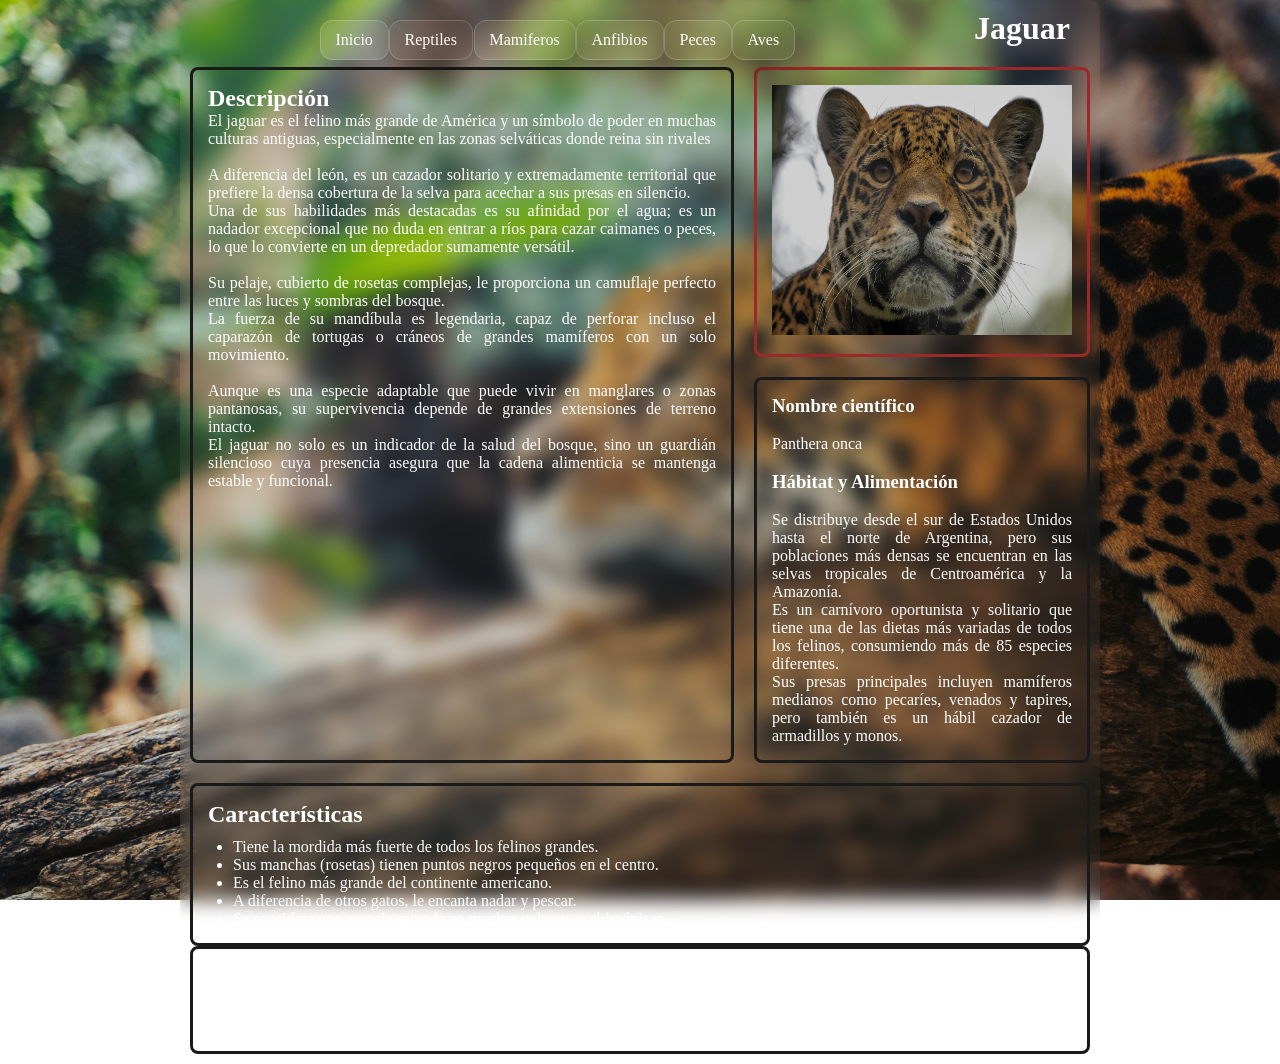
<file: jaguar.html>
<!DOCTYPE html>
<html>
    <head>
        <link rel="stylesheet" href="estilos.css">
    </head>
    <body class="fondojaguar">
        
            <div id="header">
            <ul class="nav">
                <li><a href="index.html">Inicio</a></li>
                 <li><a href="">Reptiles</a>
                    <ul>
                        <li><a href="anaconda.html">Anaconda Verde</a></li>
                        <li><a href="camaleon.html">Camaleón de Velo</a></li>
                        <li><a href="iguanaverde.html">Iguana Verdes</a></li>
                        <li><a href="cocodrilo.html">Cocodrilo de Pantano</a></li>
                        <li><a href="cobra.html">Cobra Real</a></li>
                        </ul>
                        </li>
                <li><a href="">Mamiferos</a>
                    <ul>
                        <li><a href="leon.html">León</a></li>
                        <li><a href="gorila.html">Gorila de Montaña</a></li>
                        <li><a href="jaguar.html">Jaguar</a></li>
                        <li><a href="elefante.html">Elefante Africano</a></li>
                        <li><a href="lobo.html">Lobo Gris</a></li>
                        </ul>
                        </li>
                <li><a href="Ajolote.html">Anfibios</a>
                </li>
             <li><a href="">Peces</a>
                <ul>
                    <li><a href="https://oceana.org/marine-life/great-white-shark/">Tiburón Blanco</a></li>
                    <li><a href="https://www.fishipedia.es/pez/amphiprion-ocellaris">Pez Payaso</a></li>
                    <li><a href="https://www.fisheries.noaa.gov/species/giant-manta-ray">Mantarraya</a></li>
                    <li><a href="https://elbibliote.com/resources/animales/ficha.php?id=207">Pez Luna</a></li>
                    <li><a href="https://www.gob.mx/imipas/acciones-y-programas/atun-aleta-azul">Atún Aleta Azul</a></li>
                </ul>
            </li>
            <li><a href="">Aves</a>
                <ul>
                    <li><a href="https://www.audubon.org/es/guia-de-aves/ave/colibri-garganta-rubi">Colibrí</a></li>
                    <li><a href="https://www.allaboutbirds.org/guide/Peregrine_Falcon/overview">Halcón Peregrino</a></li>
                    <li><a href="https://animals.sandiegozoo.org/animals/harpy-eagle">Águila Arpía</a></li>
                    <li><a href="https://abcbirds.org/birds/resplendent-quetzal/">Quetzal</a></li>
                    <li><a href="https://oceanwide-expeditions.com/es/destacados/vida-silvestre/pinguino-emperador?srsltid=AfmBOoqwDLfzewjkxXdNT0fFC_en-80mKcq5-fc4WKsjqpvnxfU9j7hc">Pingüino Emperador</a></li>
                </ul>
                </li>
            </ul>     
        </div><div class="contenedor-principal">
        <p></p>
        <div class="separador"></div>
        
        <header class="titulo-seccion">
            <h1>Jaguar
            </h1>
        </header>

        <main class="grid-principal">
            
            <section class="caja descripcion">
                <h2><b>Descripción</b></h2>
                <p>El jaguar es el felino más grande de América y un símbolo de poder en muchas culturas antiguas, especialmente en las zonas selváticas donde reina sin rivales</p> 
                <br>
                <p>A diferencia del león, es un cazador solitario y extremadamente territorial que prefiere la densa cobertura de la selva para acechar a sus presas en silencio.</p>  
                <p>Una de sus habilidades más destacadas es su afinidad por el agua; es un nadador excepcional que no duda en entrar a ríos para cazar caimanes o peces, lo que lo convierte en un depredador sumamente versátil.</p>
                <br>
                <p>Su pelaje, cubierto de rosetas complejas, le proporciona un camuflaje perfecto entre las luces y sombras del bosque.</p>
                <p>La fuerza de su mandíbula es legendaria, capaz de perforar incluso el caparazón de tortugas o cráneos de grandes mamíferos con un solo movimiento.</p>
                <br>
                <p>Aunque es una especie adaptable que puede vivir en manglares o zonas pantanosas, su supervivencia depende de grandes extensiones de terreno intacto.</p>
                <p>El jaguar no solo es un indicador de la salud del bosque, sino un guardián silencioso cuya presencia asegura que la cadena alimenticia se mantenga estable y funcional.</p>
            </section>

            <aside class="columna-derecha">
                <div class="caja imagen-caja">
                    <p><source><img src="jagui.jpg" alt="Anaconda Verde" width="300px" height="250px"></p>
                    </div>
                <div class="caja info-extra">
                    <h3>Nombre científico</h3>
                    <br>
                    <p>Panthera onca</p>
                    <br>
                    <h3>Hábitat y Alimentación</h3>
                    <br>
                    <p>Se distribuye desde el sur de Estados Unidos hasta el norte de Argentina, pero sus poblaciones más densas se encuentran en las selvas tropicales de Centroamérica y la Amazonía.</p>
                    <p>Es un carnívoro oportunista y solitario que tiene una de las dietas más variadas de todos los felinos, consumiendo más de 85 especies diferentes.</p>
                    <p>Sus presas principales incluyen mamíferos medianos como pecaríes, venados y tapires, pero también es un hábil cazador de armadillos y monos.</p>
                </div>
            </aside>

            <section class="caja caracteristicas">
                <h2>Características</h2>
                <ul>
                    <li>Tiene la mordida más fuerte de todos los felinos grandes.</li>
                    <li>Sus manchas (rosetas) tienen puntos negros pequeños en el centro.</li>
                    <li>Es el felino más grande del continente americano.</li>
                    <li>A diferencia de otros gatos, le encanta nadar y pescar.</li>
                    <li>Se considera una especie sagrada en muchas culturas prehispánicas.</li>
                </ul>
            </section>

        </main>

        <footer class="caja pie-pagina">
            <ul class="pie">
        <li>Noh Chi Angel Gabriel</li>
        <li>Yuliana Briceyda Ortiz Solis</li>
        <li>Montero UC Luis Emmanuel</li>
        <li>Sánchez Uicab Miguel Angel</li>
        <li>Ku Medina Jimena Sarahi</li>
    </ul>
        </footer>

    </div>

</body>
</html>
</file>
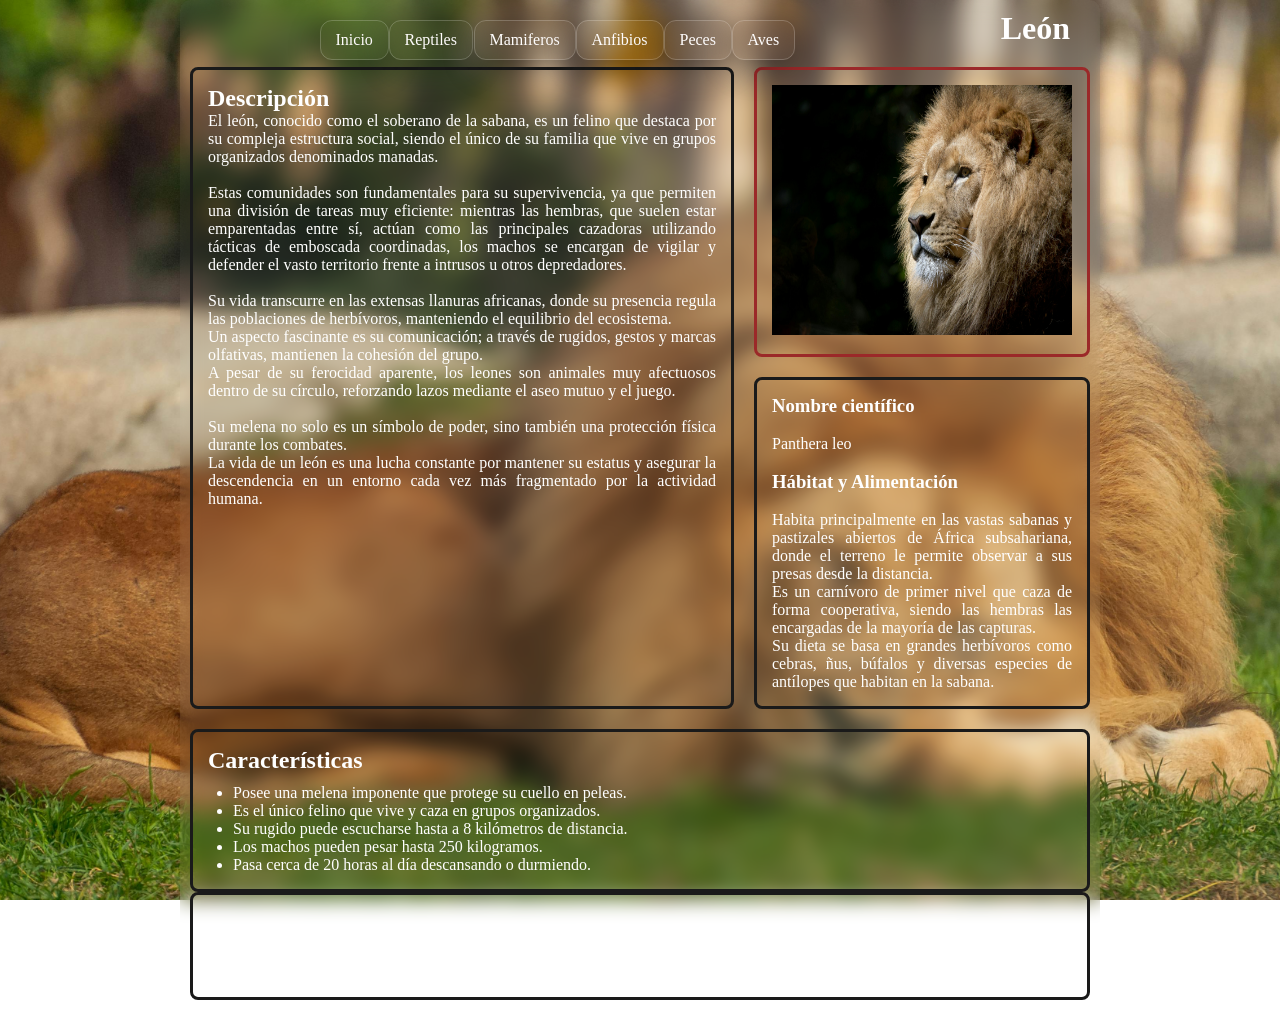
<file: leon.html>
<!DOCTYPE html>
<html>
    <head>
        <link rel="stylesheet" href="estilos.css">
    </head>
    <body class="fondoleo">
        
            <div id="header">
            <ul class="nav">
                <li><a href="index.html">Inicio</a></li>
                 <li><a href="">Reptiles</a>
                    <ul>
                        <li><a href="anaconda.html">Anaconda Verde</a></li>
                        <li><a href="camaleon.html">Camaleón de Velo</a></li>
                        <li><a href="iguanaverde.html">Iguana Verdes</a></li>
                        <li><a href="cocodrilo.html">Cocodrilo de Pantano</a></li>
                        <li><a href="cobra.html">Cobra Real</a></li>
                        </ul>
                        </li>
                <li><a href="">Mamiferos</a>
                    <ul>
                        <li><a href="leon.html">León</a></li>
                        <li><a href="gorila.html">Gorila de Montaña</a></li>
                        <li><a href="jaguar.html">Jaguar</a></li>
                        <li><a href="elefante.html">Elefante Africano</a></li>
                        <li><a href="lobo.html">Lobo Gris</a></li>
                        </ul>
                        </li>
                <li><a href="Ajolote.html">Anfibios</a>
                </li>
             <li><a href="">Peces</a>
                <ul>
                    <li><a href="https://oceana.org/marine-life/great-white-shark/">Tiburón Blanco</a></li>
                    <li><a href="https://www.fishipedia.es/pez/amphiprion-ocellaris">Pez Payaso</a></li>
                    <li><a href="https://www.fisheries.noaa.gov/species/giant-manta-ray">Mantarraya</a></li>
                    <li><a href="https://elbibliote.com/resources/animales/ficha.php?id=207">Pez Luna</a></li>
                    <li><a href="https://www.gob.mx/imipas/acciones-y-programas/atun-aleta-azul">Atún Aleta Azul</a></li>
                </ul>
            </li>
            <li><a href="">Aves</a>
                <ul>
                    <li><a href="https://www.audubon.org/es/guia-de-aves/ave/colibri-garganta-rubi">Colibrí</a></li>
                    <li><a href="https://www.allaboutbirds.org/guide/Peregrine_Falcon/overview">Halcón Peregrino</a></li>
                    <li><a href="https://animals.sandiegozoo.org/animals/harpy-eagle">Águila Arpía</a></li>
                    <li><a href="https://abcbirds.org/birds/resplendent-quetzal/">Quetzal</a></li>
                    <li><a href="https://oceanwide-expeditions.com/es/destacados/vida-silvestre/pinguino-emperador?srsltid=AfmBOoqwDLfzewjkxXdNT0fFC_en-80mKcq5-fc4WKsjqpvnxfU9j7hc">Pingüino Emperador</a></li>
                </ul>
                </li>
            </ul>     
        </div><div class="contenedor-principal">
        <p></p>
        <div class="separador"></div>
        
        <header class="titulo-seccion">
            <h1>León
            </h1>
        </header>

        <main class="grid-principal">
            
            <section class="caja descripcion">
                <h2><b>Descripción</b></h2>
                <p>El león, conocido como el soberano de la sabana, es un felino que destaca por su compleja estructura social, siendo el único de su familia que vive en grupos organizados denominados manadas.</p> 
                <br>
                <p>Estas comunidades son fundamentales para su supervivencia, ya que permiten una división de tareas muy eficiente: mientras las hembras, que suelen estar emparentadas entre sí, actúan como las principales cazadoras utilizando tácticas de emboscada coordinadas, los machos se encargan de vigilar y defender el vasto territorio frente a intrusos u otros depredadores.</p>  
                <br>
                <p>Su vida transcurre en las extensas llanuras africanas, donde su presencia regula las poblaciones de herbívoros, manteniendo el equilibrio del ecosistema. </p>
                
                <p>Un aspecto fascinante es su comunicación; a través de rugidos, gestos y marcas olfativas, mantienen la cohesión del grupo.</p>
                <p>A pesar de su ferocidad aparente, los leones son animales muy afectuosos dentro de su círculo, reforzando lazos mediante el aseo mutuo y el juego.</p>
                <br>
                <p>Su melena no solo es un símbolo de poder, sino también una protección física durante los combates.</p>
                <p>La vida de un león es una lucha constante por mantener su estatus y asegurar la descendencia en un entorno cada vez más fragmentado por la actividad humana.</p>
            </section>

            <aside class="columna-derecha">
                <div class="caja imagen-caja">
                    <p><source><img src="Leo.jpg" alt="Anaconda Verde" width="300px" height="250px"></p>
                    </div>
                <div class="caja info-extra">
                    <h3>Nombre científico</h3>
                    <br>
                    <p>Panthera leo</p>
                    <br>
                    <h3>Hábitat y Alimentación</h3>
                    <br>
                    <p>Habita principalmente en las vastas sabanas y pastizales abiertos de África subsahariana, donde el terreno le permite observar a sus presas desde la distancia.</p>
                    <p>Es un carnívoro de primer nivel que caza de forma cooperativa, siendo las hembras las encargadas de la mayoría de las capturas.</p>
                    <p>Su dieta se basa en grandes herbívoros como cebras, ñus, búfalos y diversas especies de antílopes que habitan en la sabana.</p>
                </div>
            </aside>

            <section class="caja caracteristicas">
                <h2>Características</h2>
                <ul>
                    <li>Posee una melena imponente que protege su cuello en peleas.</li>
                    <li>Es el único felino que vive y caza en grupos organizados.</li>
                    <li>Su rugido puede escucharse hasta a 8 kilómetros de distancia.</li>
                    <li>Los machos pueden pesar hasta 250 kilogramos.</li>
                    <li>Pasa cerca de 20 horas al día descansando o durmiendo.</li>
                </ul>
            </section>

        </main>

        <footer class="caja pie-pagina">
            <ul class="pie">
        <li>Noh Chi Angel Gabriel</li>
        <li>Yuliana Briceyda Ortiz Solis</li>
        <li>Montero UC Luis Emmanuel</li>
        <li>Sánchez Uicab Miguel Angel</li>
        <li>Ku Medina Jimena Sarahi</li>
    </ul>
        </footer>

    </div>

</body>
</html>
</file>
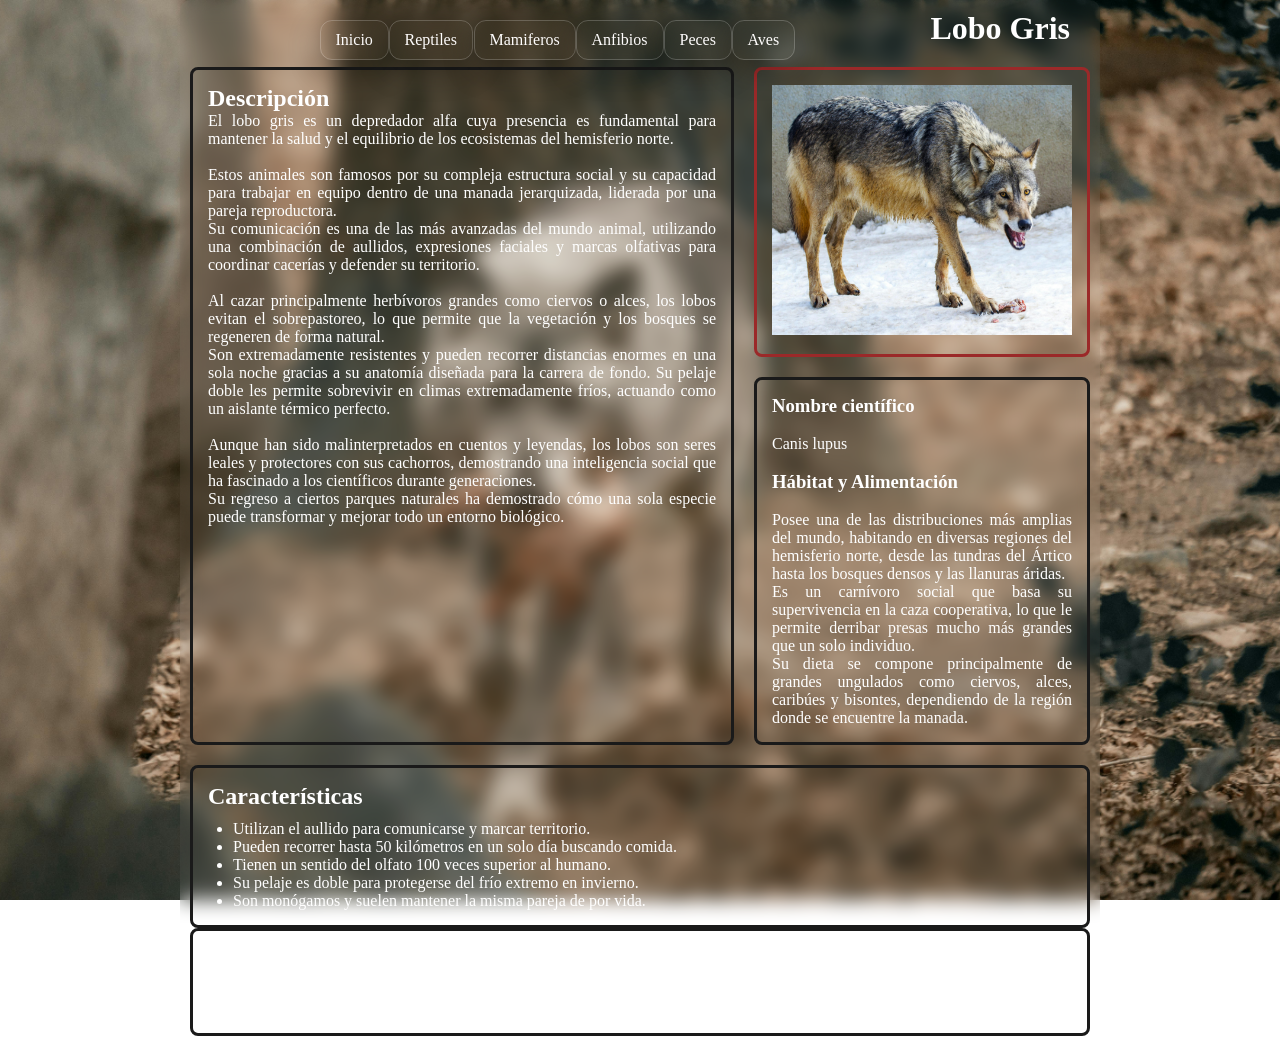
<file: lobo.html>
<!DOCTYPE html>
<html>
    <head>
        <link rel="stylesheet" href="estilos.css">
    </head>
    <body class="fondolobo">
        
            <div id="header">
            <ul class="nav">
                <li><a href="index.html">Inicio</a></li>
                 <li><a href="">Reptiles</a>
                    <ul>
                        <li><a href="anaconda.html">Anaconda Verde</a></li>
                        <li><a href="camaleon.html">Camaleón de Velo</a></li>
                        <li><a href="iguanaverde.html">Iguana Verdes</a></li>
                        <li><a href="cocodrilo.html">Cocodrilo de Pantano</a></li>
                        <li><a href="cobra.html">Cobra Real</a></li>
                        </ul>
                        </li>
                <li><a href="">Mamiferos</a>
                    <ul>
                        <li><a href="leon.html">León</a></li>
                        <li><a href="gorila.html">Gorila de Montaña</a></li>
                        <li><a href="jaguar.html">Jaguar</a></li>
                        <li><a href="elefante.html">Elefante Africano</a></li>
                        <li><a href="lobo.html">Lobo Gris</a></li>
                        </ul>
                        </li>
                <li><a href="Ajolote.html">Anfibios</a>
                </li>
             <li><a href="">Peces</a>
                <ul>
                    <li><a href="https://oceana.org/marine-life/great-white-shark/">Tiburón Blanco</a></li>
                    <li><a href="https://www.fishipedia.es/pez/amphiprion-ocellaris">Pez Payaso</a></li>
                    <li><a href="https://www.fisheries.noaa.gov/species/giant-manta-ray">Mantarraya</a></li>
                    <li><a href="https://elbibliote.com/resources/animales/ficha.php?id=207">Pez Luna</a></li>
                    <li><a href="https://www.gob.mx/imipas/acciones-y-programas/atun-aleta-azul">Atún Aleta Azul</a></li>
                </ul>
            </li>
            <li><a href="">Aves</a>
                <ul>
                    <li><a href="https://www.audubon.org/es/guia-de-aves/ave/colibri-garganta-rubi">Colibrí</a></li>
                    <li><a href="https://www.allaboutbirds.org/guide/Peregrine_Falcon/overview">Halcón Peregrino</a></li>
                    <li><a href="https://animals.sandiegozoo.org/animals/harpy-eagle">Águila Arpía</a></li>
                    <li><a href="https://abcbirds.org/birds/resplendent-quetzal/">Quetzal</a></li>
                    <li><a href="https://oceanwide-expeditions.com/es/destacados/vida-silvestre/pinguino-emperador?srsltid=AfmBOoqwDLfzewjkxXdNT0fFC_en-80mKcq5-fc4WKsjqpvnxfU9j7hc">Pingüino Emperador</a></li>
                </ul>
                </li>
            </ul>     
        </div><div class="contenedor-principal">
        <p></p>
        <div class="separador"></div>
        
        <header class="titulo-seccion">
            <h1>Lobo Gris
            </h1>
        </header>

        <main class="grid-principal">
            
            <section class="caja descripcion">
                <h2><b>Descripción</b></h2>
                <p>El lobo gris es un depredador alfa cuya presencia es fundamental para mantener la salud y el equilibrio de los ecosistemas del hemisferio norte.</p> 
                <br>
                <p>Estos animales son famosos por su compleja estructura social y su capacidad para trabajar en equipo dentro de una manada jerarquizada, liderada por una pareja reproductora.</p>  
                <p>Su comunicación es una de las más avanzadas del mundo animal, utilizando una combinación de aullidos, expresiones faciales y marcas olfativas para coordinar cacerías y defender su territorio.</p>
                <br>
                <p>Al cazar principalmente herbívoros grandes como ciervos o alces, los lobos evitan el sobrepastoreo, lo que permite que la vegetación y los bosques se regeneren de forma natural.</p>
                <p>Son extremadamente resistentes y pueden recorrer distancias enormes en una sola noche gracias a su anatomía diseñada para la carrera de fondo. Su pelaje doble les permite sobrevivir en climas extremadamente fríos, actuando como un aislante térmico perfecto.</p>
                <br>
                <p>Aunque han sido malinterpretados en cuentos y leyendas, los lobos son seres leales y protectores con sus cachorros, demostrando una inteligencia social que ha fascinado a los científicos durante generaciones.</p>
                <p>Su regreso a ciertos parques naturales ha demostrado cómo una sola especie puede transformar y mejorar todo un entorno biológico.</p>
            </section>

            <aside class="columna-derecha">
                <div class="caja imagen-caja">
                    <p><source><img src="logris.jpg" alt="Anaconda Verde" width="300px" height="250px"></p>
                    </div>
                <div class="caja info-extra">
                    <h3>Nombre científico</h3>
                    <br>
                    <p>Canis lupus</p>
                    <br>
                    <h3>Hábitat y Alimentación</h3>
                    <br>
                    <p>Posee una de las distribuciones más amplias del mundo, habitando en diversas regiones del hemisferio norte, desde las tundras del Ártico hasta los bosques densos y las llanuras áridas.</p>
                    <p>Es un carnívoro social que basa su supervivencia en la caza cooperativa, lo que le permite derribar presas mucho más grandes que un solo individuo.</p>
                    <p>Su dieta se compone principalmente de grandes ungulados como ciervos, alces, caribúes y bisontes, dependiendo de la región donde se encuentre la manada.</p>
                </div>
            </aside>

            <section class="caja caracteristicas">
                <h2>Características</h2>
                <ul>
                    <li>Utilizan el aullido para comunicarse y marcar territorio.</li>
                    <li>Pueden recorrer hasta 50 kilómetros en un solo día buscando comida.</li>
                    <li>Tienen un sentido del olfato 100 veces superior al humano.</li>
                    <li>Su pelaje es doble para protegerse del frío extremo en invierno.</li>
                    <li>Son monógamos y suelen mantener la misma pareja de por vida.</li>
                </ul>
            </section>

        </main>

        <footer class="caja pie-pagina">
            <ul class="pie">
        <li>Noh Chi Angel Gabriel</li>
        <li>Yuliana Briceyda Ortiz Solis</li>
        <li>Montero UC Luis Emmanuel</li>
        <li>Sánchez Uicab Miguel Angel</li>
        <li>Ku Medina Jimena Sarahi</li>
    </ul>
        </footer>

    </div>

</body>
</html>
</file>
<file: estilos.css>
*{
    padding:0px;
    margin: 0px;
}
#header{
    width: 50%;
    font-family: 'Times New Roman', Times, serif;
    position: fixed;    
    top: 20px;          
    left: 50%;         
    transform: translateX(-50%);
    z-index: 9999;
}
.Seccion-Superior {
    position: relative;
    background-image: url('Elf.jpg'); 
    background-size: cover;
    background-position: center;
    padding-top: 120px;
    padding-bottom: 150px;
    clip-path: polygon(0 0, 100% 0, 100% 85%, 0 100%);
    z-index: 3;
    margin-bottom: -100px;
}
.linea {
    position: relative;
    background: #c92368;
    height: 10px;
    width: 300px;
    margin: 20px auto;
    border-radius: 10px;
    box-shadow: 0 0 20px #c92368;
}
.titulo-principal{
    position: relative;
    z-index: 2;
}

ul,ol{
    list-style-type: none;
    padding: 0;
    margin: 0;
}
.nav li a {
   color: #fffdfd;
    text-decoration: none;
    padding: 10px 15px;
    display: block;
    background: rgba(239, 239, 239, 0); 
    backdrop-filter: blur(12px);
    -webkit-backdrop-filter: blur(12px);
    border: 1px solid rgba(255, 255, 255, 0.2);
    border-radius: 12px;
    box-shadow: 0 8px 32px 0 rgba(0, 0, 0, 0.3);
}
.nav li a:hover {
    background-color: rgba(255, 255, 255, 0.2);
    color: rgb(144, 238, 238);
}
.nav > li {
    float: left;
    position: relative;
    z-index: 9999;
}
.nav li ul {
    display: none;
    position: absolute; 
    top: 100%;
    left: 0;            
    min-width: 160px;
    z-index: 99999;
    padding-top: 10px;
}
.nav li:hover > ul {
    display: block;
}
.nav li ul li {
    position:relative;
    z-index: 10000
}
.nav li ul li a {
    background: rgba(0, 0, 0, 0.5);
    margin-top: 2px;
}
.nav li ul li ul {
    right: -140px;
    top: 0px;
}
.separador {
    clear: both;
}

#Caja {
    position: relative;
    z-index:2;
    display: flex;
    justify-content: center;
    align-items: center;
    min-height: 70vh;
    overflow: hidden;
}
#video-fondo {
    position: absolute;
    top: 50%;
    left: 50%;
    min-width: 100%; 
    min-height: 100%;
    width: auto;
    height: auto;
    z-index: 1;
    transform: translate(-50%, -50%); 
    object-fit: cover;
}
#btn-audio {
    position: fixed;
    bottom: 20px;
    right: 20px;
    z-index: 10000;
    padding: 10px 15px;
    background: rgba(255, 255, 255, 0.1);
    backdrop-filter: blur(10px);
    color: white;
    border: 1px solid rgba(255, 255, 255, 0.2);
    border-radius: 50px;
    cursor: pointer;
    font-family: 'Times New Roman', serif;
    transition: 0.3s;
}
#btn-audio:hover {
    background: rgba(201, 35, 104, 0.5);
}
.gallery-spread {
  position: relative;
    z-index: 1; 
    display: flex;
    gap: 30px;
}
.card {
    text-align: center;
    transition: transform 0.4s ease;
}
.card img {
    width: 180px; 
    height: 250px;
    object-fit: cover;
    border-radius: 15px;
    box-shadow: 0 8px 15px rgba(0,0,0,0.3);
    border: 3px solid rgba(54, 255, 201, 0.636);
}
.card p {
    margin-top: 10px;
    font-family: 'Times New Roman', Times, serif;
    font-size: 1.2rem;
    color: white;
    font-weight: bold;
    text-shadow: 1px 1px 3px rgba(0,0,0,0.5);
}
.card:nth-child(odd) {
    transform: translateY(-20px) rotate(-3deg);
}
.card:nth-child(even) {
    transform: translateY(20px) rotate(3deg);
}
.card:hover {
    transform: scale(1.1) translateY(0) rotate(0deg);
    z-index: 10;
}
.HG {
  text-align: center;
    font-family: 'Times New Roman', Times, serif;
    font-size: 3.5rem;  
    color: white;        
    margin-top: 100px; 
    text-transform: uppercase; 
    letter-spacing: 5px;
    text-shadow: 3px 3px 0px #c92368, 6px 6px 0px rgba(0,0,0,0.2);
  }
footer {
    background-color: #ffffff0e;
    padding: 4px 0;
    border-top: 2px solid #c92368;
    width:auto;
    margin-top: 0;
}
  .pie {
    display: flex;
    justify-content: center;
    align-items: center;
    list-style: none;
    gap: 30px; 
    padding: 20px;
}

.pie li {
    font-family: Georgia, 'Times New Roman', Times, serif;
    font-size: 14px;
}
.contenedor-principal {
    max-width: 900px;
    margin:0 auto;
    padding: 10px;
    border-radius: 10px;
    text-align: justify;
    color: white;
    background: rgba(255, 255, 255, 0.042); 
    backdrop-filter: blur(10px);
    z-index: 1;
}
.fondoselva{
    background-image:url(selva.jpg);
    background-position: center;
    background-repeat: no-repeat;
    background-size: cover;
    background-attachment: fixed;
}

.titulo-seccion {
    text-align: right;
    margin-bottom: 20px;
    padding-right: 20px;
}

.grid-principal {
    display: grid;
    grid-template-columns: 2fr 1fr; 
    gap: 20px;
}
.caja {
    border: 3px solid #1a1a1a;
    border-radius: 8px;
    padding: 15px;
    
}
.columna-derecha {
    display: flex;
    flex-direction: column;
    gap: 20px;
}

.imagen-caja {
    min-height: 150px;
    display: flex;
    align-items: center;
    justify-content: center;
    border: 3px solid #9b2929;

}
.caracteristicas {
    grid-column: 1 / -1;
    text-align: justify;
}
.caracteristicas ul {
    list-style-type: disc;
    padding-left: 25px;
    margin-top: 10px;
}
.fondocam{
    background-image:url(cami.jpg);
    background-position: center;
    background-repeat: no-repeat;
    background-size: cover;
    background-attachment: fixed;
}
.fondoigua{
    background-image:url(igua.jpg);
    background-position: center;
    background-repeat: no-repeat;
    background-size: cover;
    background-attachment: fixed;
}
.fondococo{
    background-image:url(cococo.jpg);
    background-position: center;
    background-repeat: no-repeat;
    background-size: cover;
    background-attachment: fixed;
}
.fondocobra{
    background-image:url(cob.jpg);
    background-position: center;
    background-repeat: no-repeat;
    background-size: cover;
    background-attachment: fixed;
}
.fondoleo{
    background-image:url(leon.jpg);
    background-position: center;
    background-repeat: no-repeat;
    background-size: cover;
    background-attachment: fixed;
}
.fondogorila{
    background-image:url(gorila.jpg);
    background-position: center;
    background-repeat: no-repeat;
    background-size: cover;
    background-attachment: fixed;
}
.fondojaguar{
    background-image:url(jaguar.jpg);
    background-position: center;
    background-repeat: no-repeat;
    background-size: cover;
    background-attachment: fixed;
}
.fondoelefante{
    background-image:url(elefante.jpg);
    background-position: center;
    background-repeat: no-repeat;
    background-size: cover;
    background-attachment: fixed;
}
.fondolobo{
    background-image:url(lobo.jpg);
    background-position: center;
    background-repeat: no-repeat;
    background-size: cover;
    background-attachment: fixed;
}
.fondoanfibios{
    background-image:url(anfibios.jpg);
    background-position: center;
    background-repeat: no-repeat;
    background-size: cover;
    background-attachment: fixed;
}
</file>
